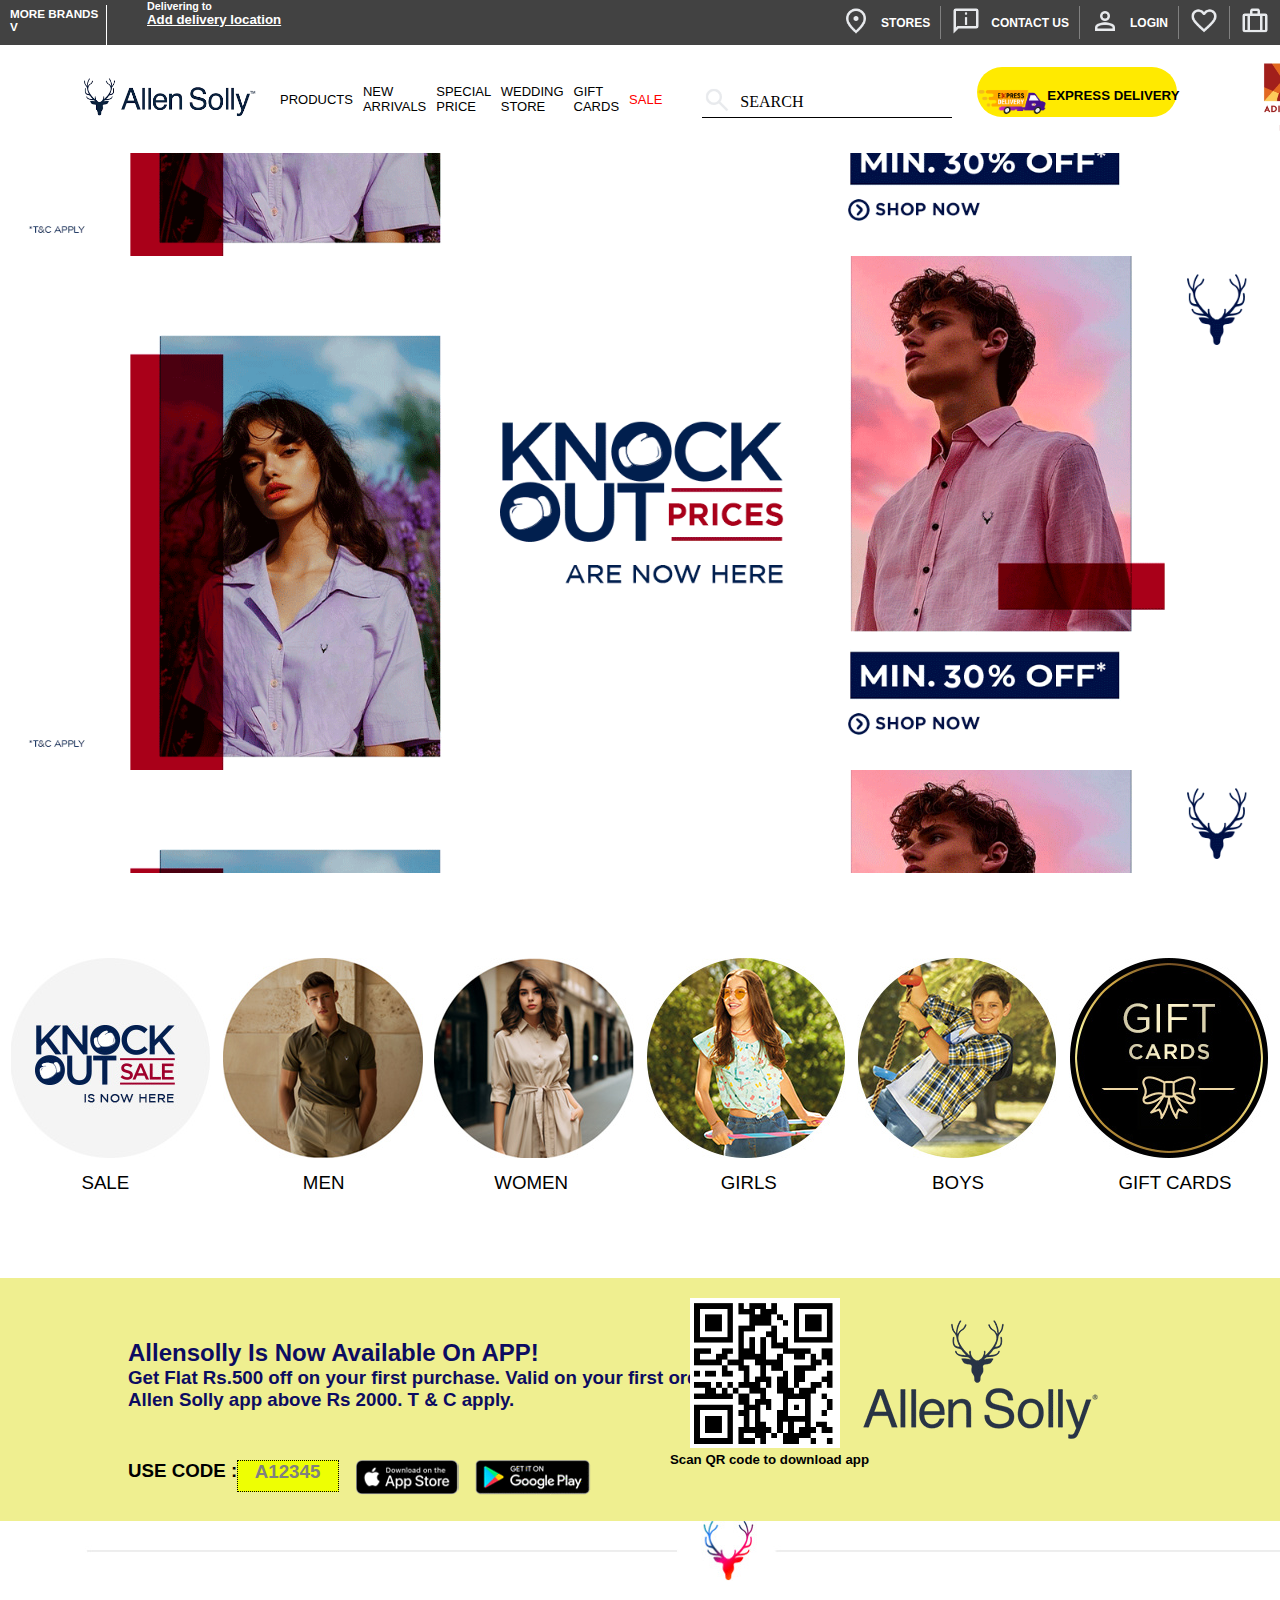
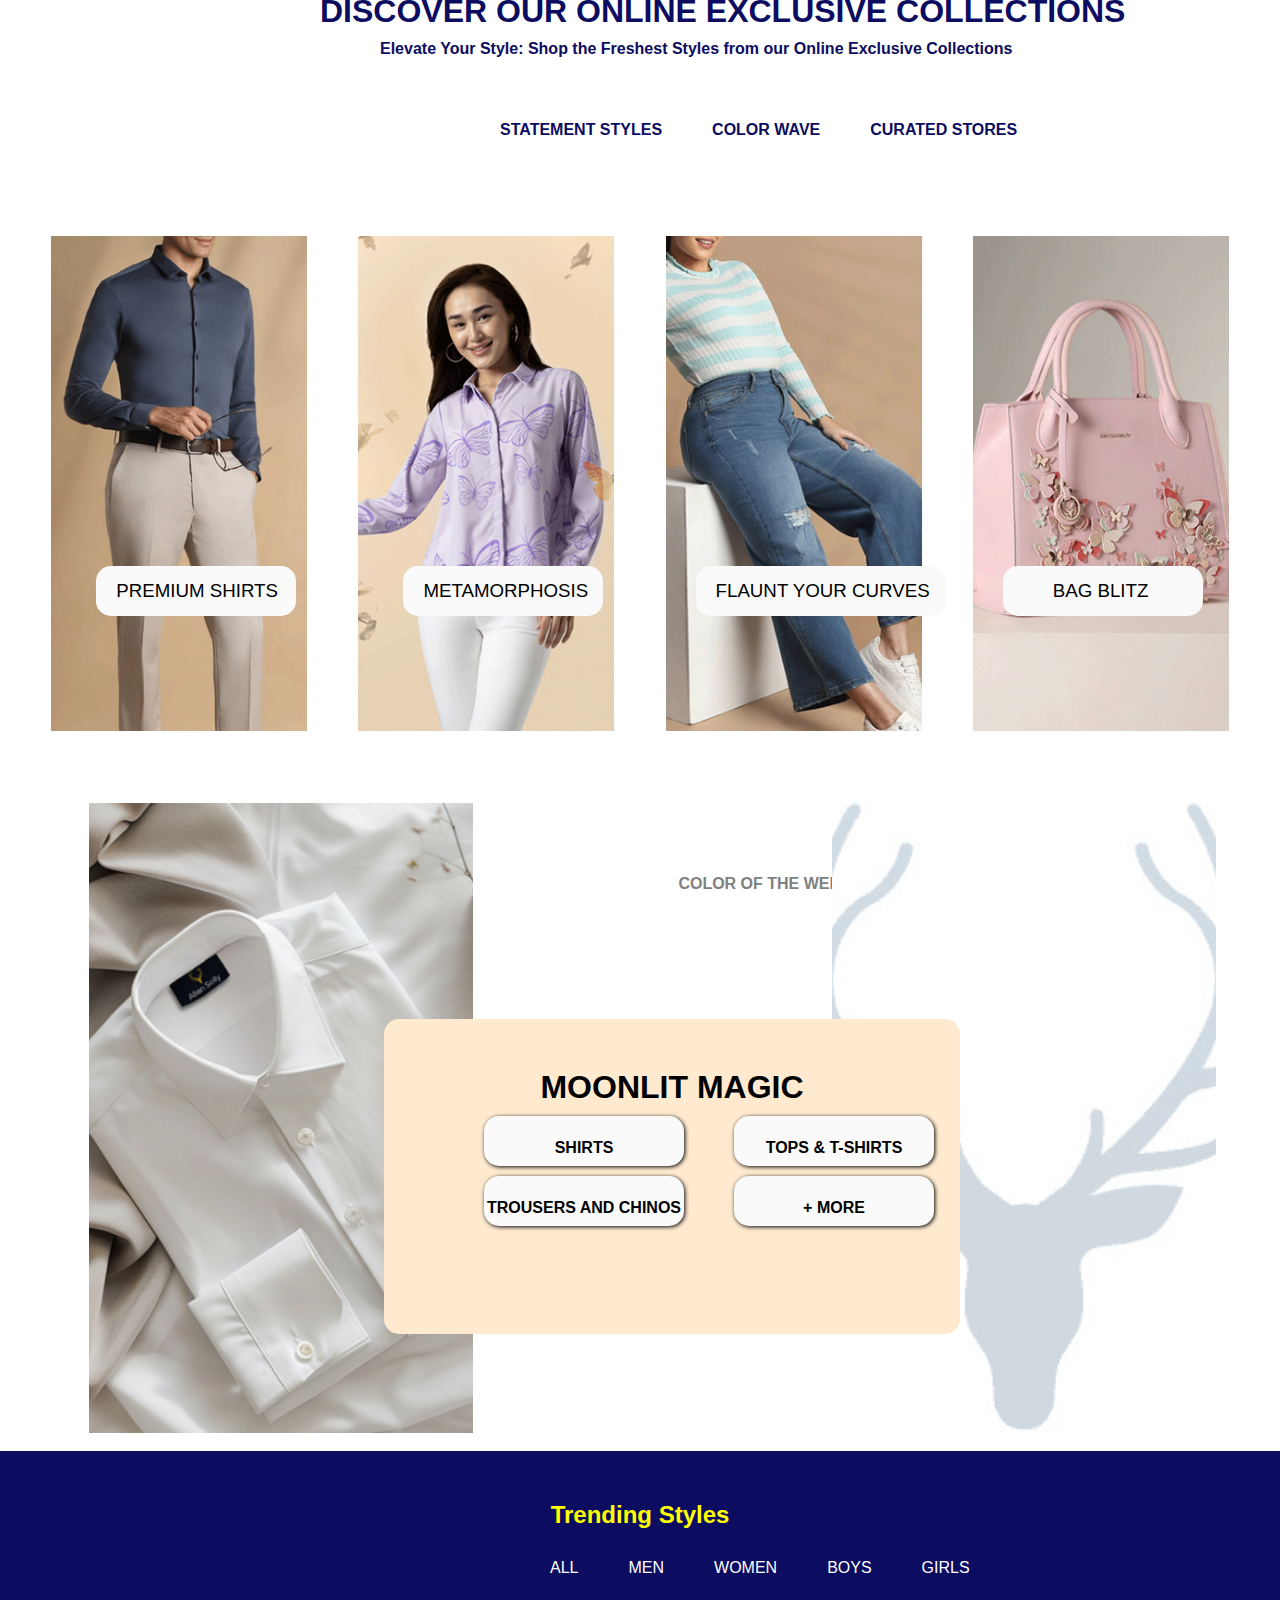
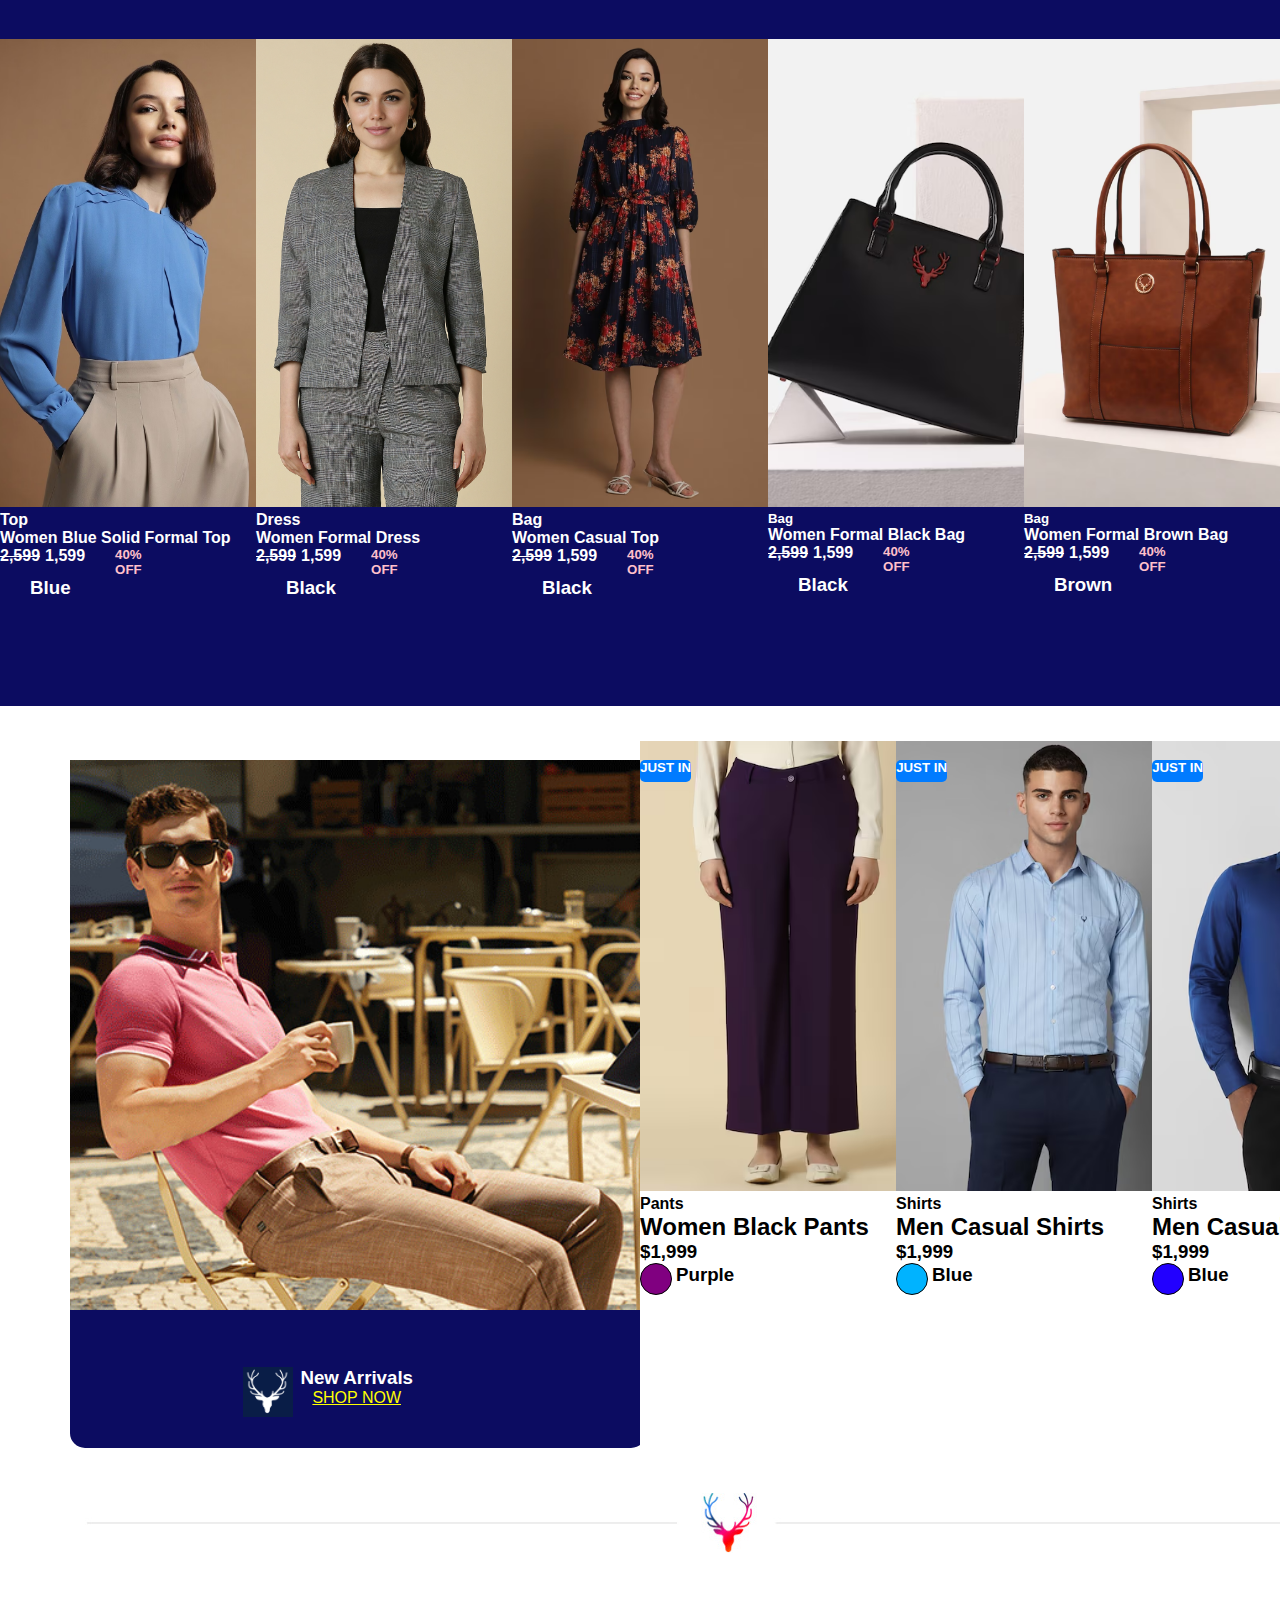
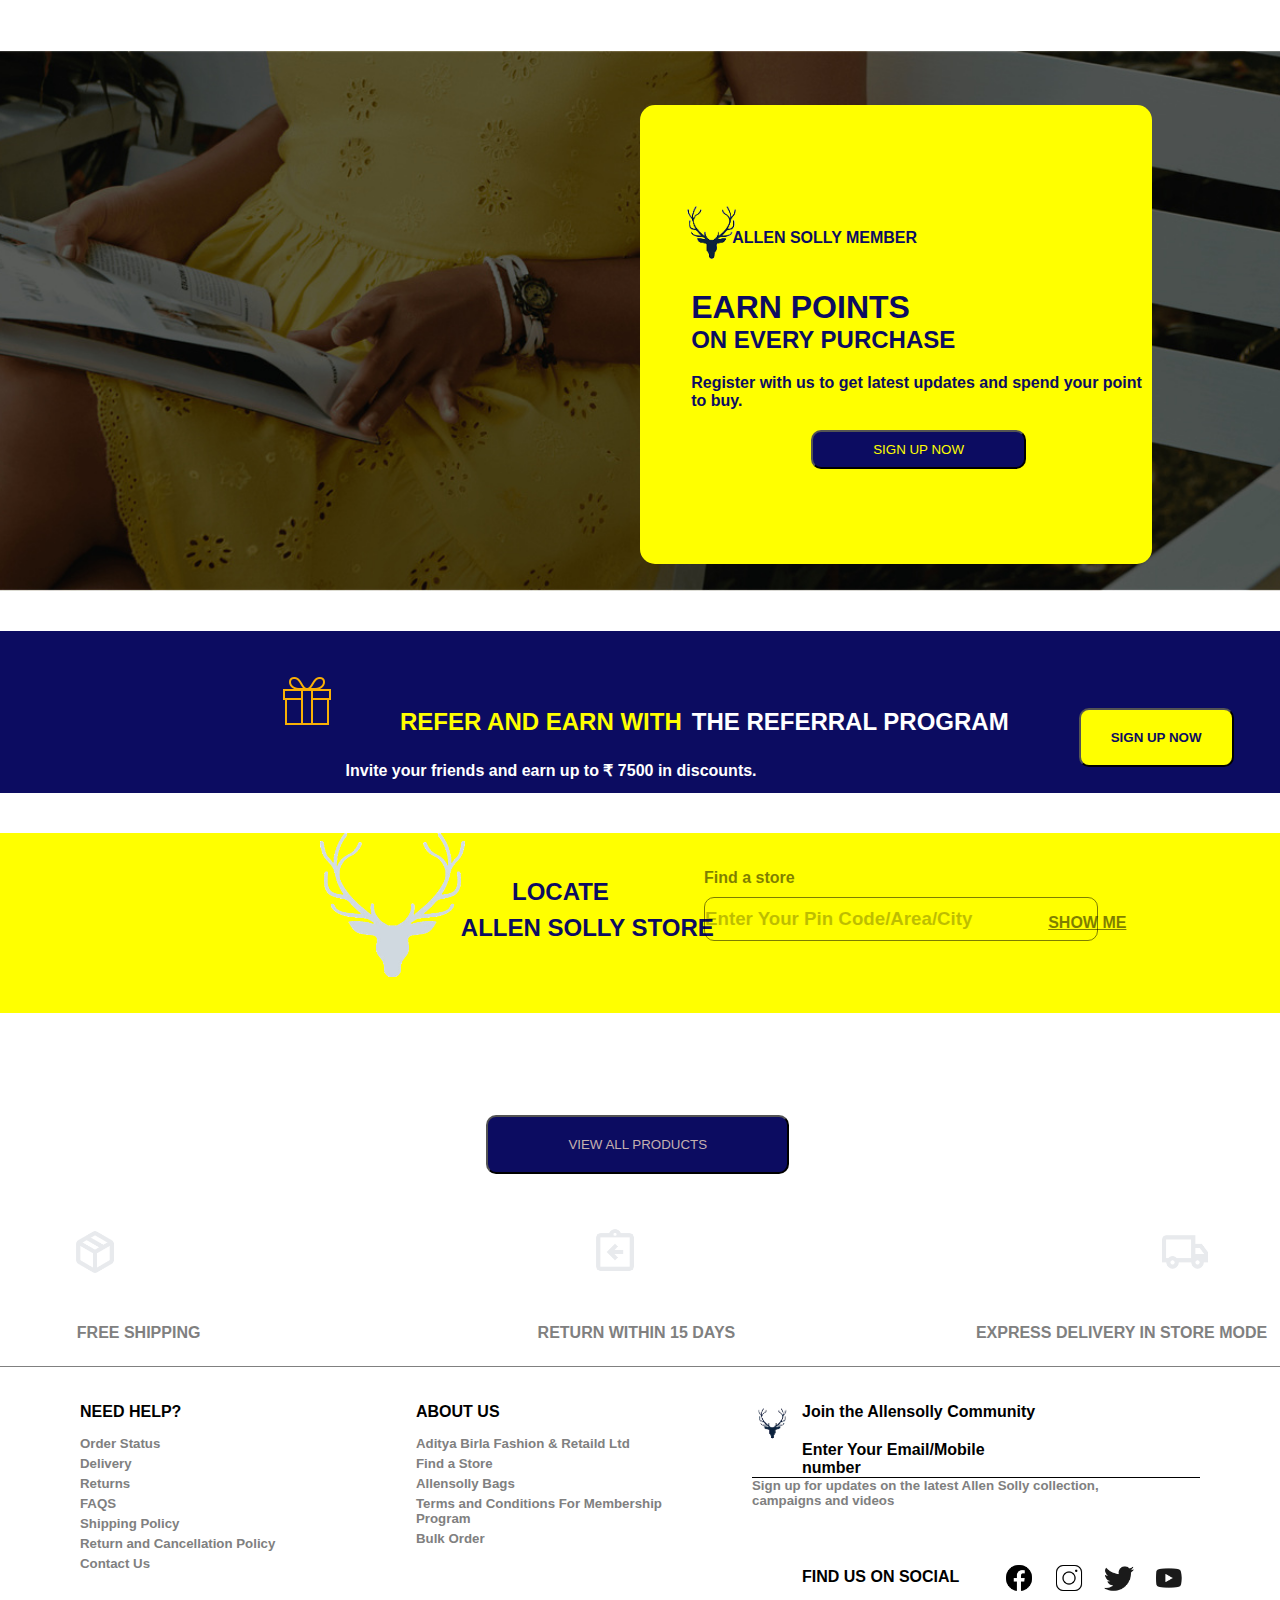
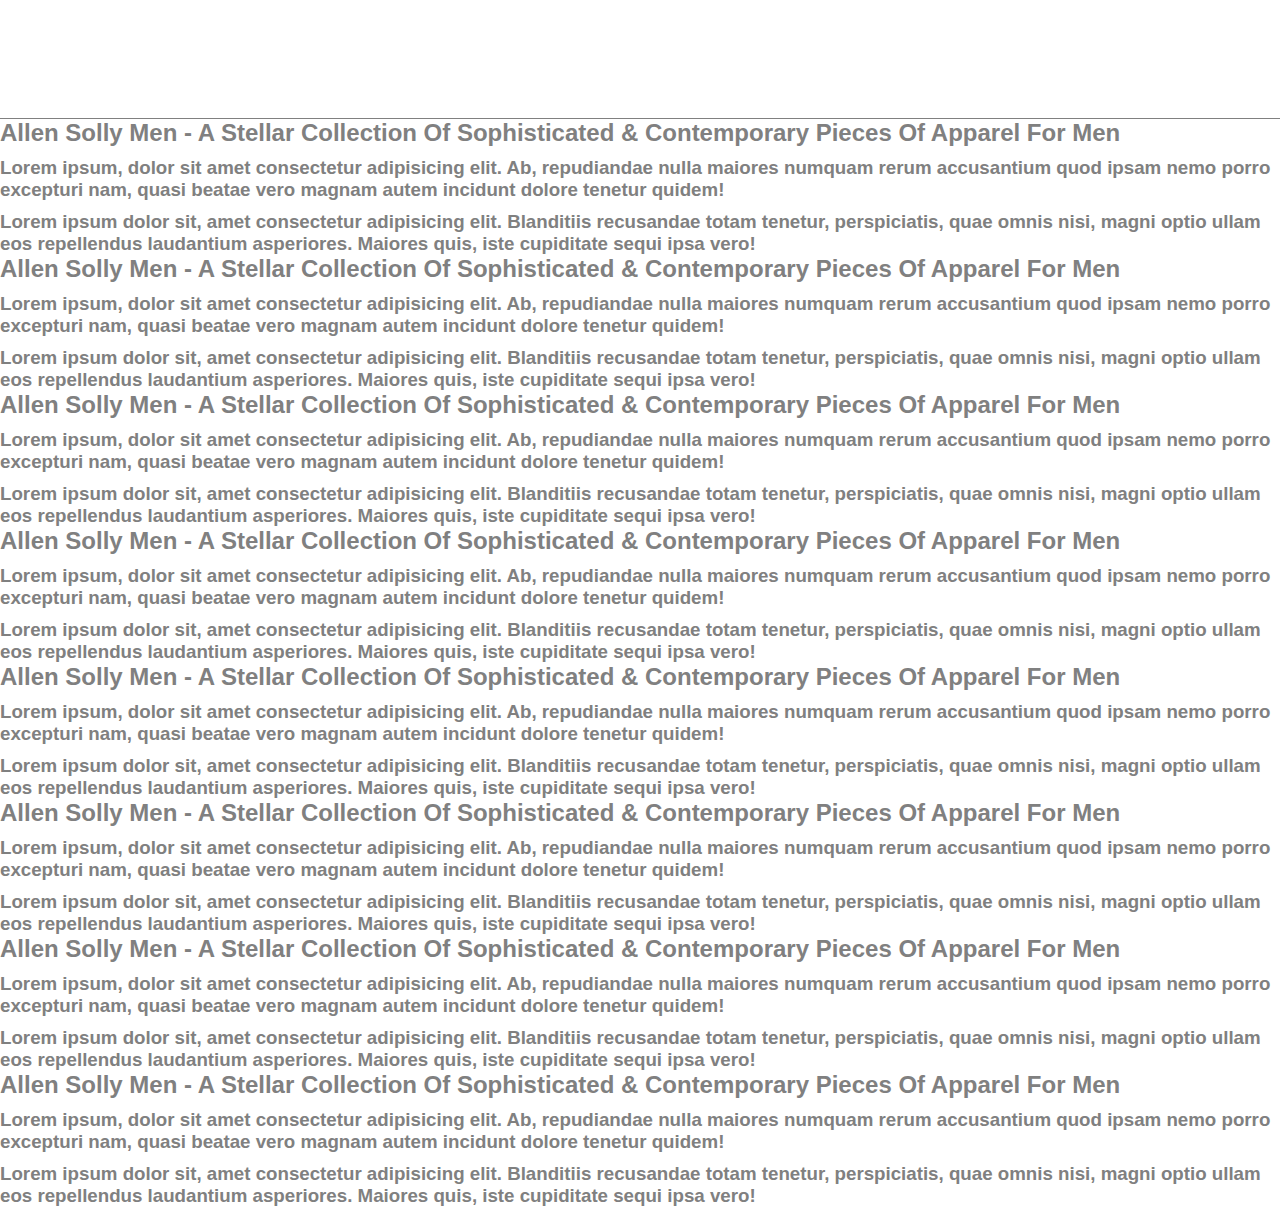
<file: Allen.html>
<!DOCTYPE html>
<html lang="en">
<head>
    <meta charset="UTF-8">
    <meta name="viewport" content="width=device-width, initial-scale=1.0">
    <title>Men,Women & Kids Online Shop</title>
    <link rel="stylesheet" href="./css/Allen.css">
    <!-- <link rel="stylesheet" href="./css/bootstrap.min.css"> -->

</head>
<body>
    <div class="container1">
        <div class="leftr">
            <div class="headr">
                <h3>MORE BRANDS V</h3>
            </div>
            <div class="nextr">
                <h6>Delivering to</h6>
                <h5><u>Add delivery location</u></h5>
            </div>
        </div>
        <div class="rightr">
            <ul>
                <div class="a">
                    <li><img src="./images/lo.png" alt=""></li>
                    <li>STORES</li>
                </div>
                <div class="a">
                <li><img src="./images/inf.png" alt=""></li>
                <li>CONTACT US</li>
                </div>
                <div class="a">
                <li><img src="./images/per.png" alt=""></li>
                <li>LOGIN</li>
                </div>
                <div class="a">
                <li><img src="./images/love.png" alt=""></li>
                </div>
                <li><img src="./images/bried.png" alt=""></li>
            </ul>
        </div>
    </div>
    <div class="container2">
        <div class="left2">
            <ul>
                <li><img src="./images/download.png" alt=""></li>
                <li>PRODUCTS</li>
                <li>NEW ARRIVALS</li>
                <li>SPECIAL PRICE</li>
                <li>WEDDING STORE</li>
                <li>GIFT CARDS</li>
                <li style="color: red;">SALE</li>
            </ul>
        </div>
        <div class="right2">
            <ul>
                <div class="b">
                    <li><img src="./images/s.png" alt=""></li>
                    <li>SEARCH</li>
                </div>
                <div class="c">
                    <li><img src="./images/dax.png" alt=""></li>
                    <div class="m">
                        <li><h5>EXPRESS DELIVERY</h5></li>
                    </div>   
                </div>
                <div class="d">
                    <li><img src="./images/adbir.webp" alt=""></li>
                </div>
            </ul>
        </div>
    </div>
    <div class="container3">

    </div>
    <div class="container4">
        <div class="one">
            <img src="./images/1.jpeg" alt="">
            <h3>SALE</h3>
        </div>
        <div class="two">
            <img src="./images/6.jpeg" alt="">
            <h3>MEN</h3>
        </div>
        <div class="three">
            <img src="./images/4.jpeg" alt="">
            <h3>WOMEN</h3>
        </div>
        <div class="four">
            <img src="./images/2.jpeg" alt="">
            <h3>GIRLS</h3>
        </div>
        <div class="five">
            <img src="./images/3.jpeg" alt="">
            <h3>BOYS</h3>
        </div>
        <div class="six">
            <img src="./images/5.jpeg" alt="">
            <h3>GIFT CARDS</h3>
        </div>
    </div>
    <div class="container5">
        <div class="hx1">
            <h2>Allensolly Is Now Available On APP!</h2>
            <h3>Get Flat Rs.500 off on your first purchase. Valid on your first order on <br> Allen Solly app above Rs 2000. T & C apply.</h3>
        </div>
        <div class="hx2">
            <h3>USE CODE :</h3> 
            <div class="cos">
                <h3 style="text-align: center; color:gray">A12345</h3>
            </div>
            <div class="max">
                <img src="./images/google-play_2x.png" alt="">
            </div>
            <div class="min">
                <img src="./images/app-store_2x.png" alt="">
            </div>
        </div>
        <div class="hx3">
            <div class="qr">
                <img src="./images/qr.png" alt="">
                <div class="text">
                    <h5>Scan QR code to download app</h5>
                </div>
            </div>
            <div class="aln">
                <img src="./images/lln.png" alt="">
            </div>
        </div>
    </div>
    <div class="container6">
        <div class="heady">
            <img src="./images/headr.jpeg" alt="">
        </div>
        <div class="con1">
            <h1>DISCOVER OUR ONLINE EXCLUSIVE COLLECTIONS</h1>
            <h4>Elevate Your Style: Shop the Freshest Styles from our Online Exclusive Collections</h4>
        </div>
        <div class="con2">
           <ul>
            <li>STATEMENT STYLES</li>
            <li>COLOR WAVE</li>
            <li>CURATED STORES</li>
           </ul>
        </div>
    </div>
    <div class="container7">
        <div class="cosax">
            <div class="coma">
                <h3 style="text-align: center;">PREMIUM SHIRTS</h3>
            </div>
        </div>
        <div class="cosak">
            <div class="coma">
                <h3 style="text-align: center;">METAMORPHOSIS</h3>
            </div>
        </div>  
        <div class="cosal">
            <div class="comal">
                <h3 style="text-align: center;">FLAUNT YOUR CURVES</h3>
            </div>
        </div>  
        <div class="cosas">
            <div class="comam">
                <h3 style="text-align: center;">BAG BLITZ</h3>
            </div>
        </div>  
    </div>
    <div class="container8">
        <div class="sm">

        </div>
        <div class="ss">
            <h4>COLOR OF THE WEEK</h4>
        </div>
        <div class="fu">
            <div class="tst">
                <h1 style="text-align: center;">MOONLIT MAGIC</h1>
            </div>
            <div class="mom">
                <h4>SHIRTS</h4>
            </div>
            <div class="mom1">
                <h4>TOPS & T-SHIRTS</h4>
            </div>
            <div class="mom2">
                <h4>+ MORE</h4>
            </div>
            <div class="mom3">
                <h4>TROUSERS AND CHINOS</h4>
            </div>
        </div>
        <div class="rm">

        </div>
    </div>
    <div class="container9">
        <div class="tmt">
            <h2>Trending Styles</h2>
        </div>
        <div class="lis">
            <ul>
                <li>ALL</li>
                <li>MEN</li>
                <li>WOMEN</li>
                <li>BOYS</li>
                <li>GIRLS</li>
            </ul>
        </div>
        <div class="cards">
            <div class="card1">
                <img src="./images/chechi1.avif" alt="">
                <div class="content">
                    <h4>Top</h4>
                    <h4>Women Blue Solid Formal Top</h4>
                    <div class="content1">
                        <h4><strike>2,599</strike></h4>
                        <div class="c1">
                            <h4>1,599</h4>
                        </div>
                        <div class="c2">
                            <h5>40% OFF</h5>
                        </div>
                    </div>
                    <div class="c3">
                        <h3>Blue</h3>
                    </div>
                </div>
            </div>
            
            <div class="card1">
                <img src="./images/chechi2.avif" alt="">
                <div class="content">
                    <h4>Dress</h4>
                    <h4>Women Formal Dress</h4>
                    <div class="content1">
                        <h4><strike>2,599</strike></h4>
                        <div class="c1">
                            <h4>1,599</h4>
                        </div>
                        <div class="c2">
                            <h5>40% OFF</h5>
                        </div>
                    </div>
                    <div class="c3">
                        <h3>Black</h3>
                    </div>
                </div>
            </div>
            <div class="card1">
                <img src="./images/chechi3.avif" alt="">
                <div class="content">
                    <h4>Bag</h4>
                    <h4>Women Casual Top</h4>
                    <div class="content1">
                        <h4><strike>2,599</strike></h4>
                        <div class="c1">
                            <h4>1,599</h4>
                        </div>
                        <div class="c2">
                            <h5>40% OFF</h5>
                        </div>
                    </div>
                    <div class="c3">
                        <h3>Black</h3>
                    </div>
                </div>
            </div>
            <div class="card1">
                <img src="./images/bag4.avif" alt="">
                <div class="content">
                    <h5>Bag</h5>
                    <h4>Women Formal Black Bag</h4>
                    <div class="content1">
                        <h4><strike>2,599</strike></h4>
                        <div class="c1">
                            <h4>1,599</h4>
                        </div>
                        <div class="c2">
                            <h5>40% OFF</h5>
                        </div>
                    </div>
                    <div class="c3">
                        <h3>Black</h3>
                    </div>
                </div>
            </div>
            <div class="card1">
                <img src="./images/bag3.avif" alt="">
                <div class="content">
                    <h5>Bag</h5>
                    <h4>Women Formal Brown Bag</h4>
                    <div class="content1">
                        <h4><strike>2,599</strike></h4>
                        <div class="c1">
                            <h4>1,599</h4>
                        </div>
                        <div class="c2">
                            <h5>40% OFF</h5>
                        </div>
                    </div>
                    <div class="c3">
                        <h3>Brown</h3>
                    </div>
                </div>
            </div>
            <div class="card1">
                <img src="./images/nigga.avif" alt="">
                <div class="content">
                    <h4>Shirt</h4>
                    <h4>Men Formal Shirt</h4>
                    <div class="content1">
                        <h4><strike>2,599</strike></h4>
                        <div class="c1">
                            <h4>1,599</h4>
                        </div>
                        <div class="c2">
                            <h5>40% OFF</h5>
                        </div>
                    </div>
                    <div class="c3">
                        <h3>Grey</h3>
                    </div>
                </div>
            </div>
        </div>
    </div>
    <div class="container10">
        <div class="contan1">
            <div class="imgg">

            </div>
            <div class="coc">
                <div class="ims">
                    <img src="./images/logox.png" alt="">
                </div>
                <div class="iks">
                    <h3>New Arrivals</h3>
                    <h4><u>SHOP NOW</u></h4>
                </div>
            </div>
        </div>
        <div class="contan2">
            <div class="mcards">
                <div class="os">
                    <div class="just">
                        <h5>JUST IN</h5>
                    </div>
                    <img src="./images/pants.avif" alt="">
                </div>
                <div class="comi">
                    <h4>Pants</h4>
                    <h2>Women Black Pants</h2>
                    <h3>$1,999</h3>
                    <div class="circ">
                        <h3>Purple</h3>
                    </div>
                </div>
            </div>
            <div class="mcards">
                <div class="os">
                    <div class="just">
                        <h5>JUST IN</h5>
                    </div>
                    <img src="./images/bro1.avif" alt="">
                </div>
                <div class="comi">
                    <h4>Shirts</h4>
                    <h2>Men Casual Shirts</h2>
                    <h3>$1,999</h3>
                    <div class="circ1">
                        <h3>Blue</h3>
                    </div>
                </div>
            </div>
            <div class="mcards">
                <div class="os">
                    <div class="just">
                        <h5>JUST IN</h5>
                    </div>
                    <img src="./images/bro2.avif" alt="">
                </div>
                <div class="comi">
                    <h4>Shirts</h4>
                    <h2>Men Casual Shirts</h2>
                    <h3>$1,999</h3>
                    <div class="circ2">
                        <h3> Blue</h3>
                    </div>
                </div>
            </div>
            <div class="mcards">
                <div class="os">
                    <div class="just">
                        <h5>JUST IN</h5>
                    </div>
                    <img src="./images/bro3.avif" alt="">
                </div>
                <div class="comi">
                    <h4>T-Shirts</h4>
                    <h2>Men Casual T-Shirts</h2>
                    <h3>$1,998</h3>
                    <div class="circ3">
                        <h3>Black</h3>
                    </div>
                </div>
            </div>
        </div>
    </div>
    <div class="container11">
        <div class="headmm">
            <img src="./images/headr.jpeg" alt="">
        </div>
    </div>
    <div class="container12">
        <div class="member">
            <div class="al">
                <img src="./images/xg.png" alt="">
            </div>
            <div class="cosmos">
                <h4>ALLEN SOLLY MEMBER</h4>
            </div>
            <div class="mos">
                <div class="osmos">
                    <h1>EARN POINTS</h1>
                </div>
                <div class="josmos">
                    <h2>ON EVERY PURCHASE</h2>
                </div>
                <div class="mosmos">
                    <h4>Register with us to get latest updates and spend your point to buy.</h4>
                </div>
                <div class="bt1">
                    <button class="btr">SIGN UP NOW</button>
                </div>
            </div>
        </div>
    </div>
    <div class="container13">
        <div class="gif">
            <img src="./images/gif.png" alt="">
        </div>
        <div class="sfi">
            <div class="bfi">
                <h2>REFER AND EARN WITH</h2>
            </div>
            <div class="afi">
                <h2>THE REFERRAL PROGRAM</h2>
            </div>
        </div>
        <div class="mbfi">
            <h4>Invite your friends and earn up to ₹ 7500 in discounts.</h4>
        </div>
        <div class="bsp">
            <button class="dsp">SIGN UP NOW</button>
        </div>
    </div>
    <div class="container14">
        <div class="isr">
            <img src="./images/fx.png" alt="">
        </div>
        <div class="tsr">
            <h2>LOCATE </h2>
        </div>
        <div class="msr">
            <h2>ALLEN SOLLY STORE </h2>
        </div>
        <div class="find">
            <h4>Find a store</h4>
            <div class="boxie">
                <h3>Enter Your Pin Code/Area/City</h3>
            </div>
        </div>
        <div class="rookie">
            <h4><u>SHOW ME</u></h4>
        </div>
    </div>
    <div class="container15">
        <div class="bt2">
            <button class="bt3">VIEW ALL PRODUCTS</button>
        </div>
        <div class="logoss">
            <div class="ek">
                <img src="./images/ek.png" alt="">
            </div>
            <div class="do">
                <img src="./images/do.png" alt="">
            </div>
            <div class="theen">
                
                <img src="./images/theen.png" alt="">
            </div>
        </div>
        <div class="bore">
            <div class="textsss">
                <h4>FREE SHIPPING</h4>
            </div>
            <div class="testsss">
                <h4>RETURN WITHIN 15 DAYS</h4>
            </div>
            <div class="dtest">
                <h4>EXPRESS DELIVERY IN STORE MODE</h4>
            </div>
        </div>
    </div>
    <div class="container16">
        <div class="help">
            <h4>NEED HELP?</h4>
            <div class="me">
                <h5>Order Status</h5>
                <h5>Delivery</h5>
                <h5>Returns</h5>
                <h5>FAQS</h5>
                <h5>Shipping Policy</h5>
                <h5>Return and Cancellation Policy</h5>
                <h5>Contact Us</h5>
            </div>
        </div>
        <div class="help">
            <h4>ABOUT US</h4>
            <div class="me">
                <h5>Aditya Birla Fashion & Retaild Ltd</h5>
                <h5>Find a Store</h5>
                <h5>Allensolly Bags</h5>
                <h5>Terms and Conditions For Membership Program</h5>
                <h5>Bulk Order</h5>
            </div>
        </div>
        <div class="helpi">
            <div class="ikk">
                <img src="./images/xg.png" alt="">
            </div>
            <h4>Join the Allensolly Community</h4>
            <div class="errrr">
                <h4>Enter Your Email/Mobile number</h4>
            </div>
            <h5> Sign up for updates on the latest Allen Solly collection,<br> campaigns and videos</h5>
            <div class="social">
                <div class="sr">
                    <h4>FIND US ON SOCIAL</h4>
                </div>
               <div class="srp">
                    <ul>
                        <li><img src="./images/fb.png" alt=""></li>
                        <li><img src="./images/if.png" alt=""></li>
                        <li><img src="./images/twt.png" alt=""></li>
                        <li><img src="./images/yt.png" alt=""></li>
                    </ul>
               </div>
            </div>
        </div>
    </div>
    <div class="container17">
        <div class="mas">
            <h2>Allen Solly Men - A Stellar Collection Of Sophisticated & Contemporary Pieces Of Apparel For Men</h2>
            <h3>Lorem ipsum, dolor sit amet consectetur adipisicing elit. Ab, repudiandae nulla maiores numquam rerum accusantium quod ipsam nemo porro excepturi nam, quasi beatae vero magnam autem incidunt dolore tenetur quidem!</h3>
            <h3>Lorem ipsum dolor sit, amet consectetur adipisicing elit. Blanditiis recusandae totam tenetur, perspiciatis, quae omnis nisi, magni optio ullam eos repellendus laudantium asperiores. Maiores quis, iste cupiditate sequi ipsa vero!
            </h3>
        </div>
        <div class="mas">
            <h2>Allen Solly Men - A Stellar Collection Of Sophisticated & Contemporary Pieces Of Apparel For Men</h2>
            <h3>Lorem ipsum, dolor sit amet consectetur adipisicing elit. Ab, repudiandae nulla maiores numquam rerum accusantium quod ipsam nemo porro excepturi nam, quasi beatae vero magnam autem incidunt dolore tenetur quidem!</h3>
            <h3>Lorem ipsum dolor sit, amet consectetur adipisicing elit. Blanditiis recusandae totam tenetur, perspiciatis, quae omnis nisi, magni optio ullam eos repellendus laudantium asperiores. Maiores quis, iste cupiditate sequi ipsa vero!
            </h3>
        </div>
        <div class="mas">
            <h2>Allen Solly Men - A Stellar Collection Of Sophisticated & Contemporary Pieces Of Apparel For Men</h2>
            <h3>Lorem ipsum, dolor sit amet consectetur adipisicing elit. Ab, repudiandae nulla maiores numquam rerum accusantium quod ipsam nemo porro excepturi nam, quasi beatae vero magnam autem incidunt dolore tenetur quidem!</h3>
            <h3>Lorem ipsum dolor sit, amet consectetur adipisicing elit. Blanditiis recusandae totam tenetur, perspiciatis, quae omnis nisi, magni optio ullam eos repellendus laudantium asperiores. Maiores quis, iste cupiditate sequi ipsa vero!
            </h3>
        </div>
        <div class="mas">
            <h2>Allen Solly Men - A Stellar Collection Of Sophisticated & Contemporary Pieces Of Apparel For Men</h2>
            <h3>Lorem ipsum, dolor sit amet consectetur adipisicing elit. Ab, repudiandae nulla maiores numquam rerum accusantium quod ipsam nemo porro excepturi nam, quasi beatae vero magnam autem incidunt dolore tenetur quidem!</h3>
            <h3>Lorem ipsum dolor sit, amet consectetur adipisicing elit. Blanditiis recusandae totam tenetur, perspiciatis, quae omnis nisi, magni optio ullam eos repellendus laudantium asperiores. Maiores quis, iste cupiditate sequi ipsa vero!
            </h3>
        </div>
        <div class="mas">
            <h2>Allen Solly Men - A Stellar Collection Of Sophisticated & Contemporary Pieces Of Apparel For Men</h2>
            <h3>Lorem ipsum, dolor sit amet consectetur adipisicing elit. Ab, repudiandae nulla maiores numquam rerum accusantium quod ipsam nemo porro excepturi nam, quasi beatae vero magnam autem incidunt dolore tenetur quidem!</h3>
            <h3>Lorem ipsum dolor sit, amet consectetur adipisicing elit. Blanditiis recusandae totam tenetur, perspiciatis, quae omnis nisi, magni optio ullam eos repellendus laudantium asperiores. Maiores quis, iste cupiditate sequi ipsa vero!
            </h3>
        </div>
        <div class="mas">
            <h2>Allen Solly Men - A Stellar Collection Of Sophisticated & Contemporary Pieces Of Apparel For Men</h2>
            <h3>Lorem ipsum, dolor sit amet consectetur adipisicing elit. Ab, repudiandae nulla maiores numquam rerum accusantium quod ipsam nemo porro excepturi nam, quasi beatae vero magnam autem incidunt dolore tenetur quidem!</h3>
            <h3>Lorem ipsum dolor sit, amet consectetur adipisicing elit. Blanditiis recusandae totam tenetur, perspiciatis, quae omnis nisi, magni optio ullam eos repellendus laudantium asperiores. Maiores quis, iste cupiditate sequi ipsa vero!
            </h3>
        </div>
        <div class="mas">
            <h2>Allen Solly Men - A Stellar Collection Of Sophisticated & Contemporary Pieces Of Apparel For Men</h2>
            <h3>Lorem ipsum, dolor sit amet consectetur adipisicing elit. Ab, repudiandae nulla maiores numquam rerum accusantium quod ipsam nemo porro excepturi nam, quasi beatae vero magnam autem incidunt dolore tenetur quidem!</h3>
            <h3>Lorem ipsum dolor sit, amet consectetur adipisicing elit. Blanditiis recusandae totam tenetur, perspiciatis, quae omnis nisi, magni optio ullam eos repellendus laudantium asperiores. Maiores quis, iste cupiditate sequi ipsa vero!
            </h3>
        </div>
        <div class="mas">
            <h2>Allen Solly Men - A Stellar Collection Of Sophisticated & Contemporary Pieces Of Apparel For Men</h2>
            <h3>Lorem ipsum, dolor sit amet consectetur adipisicing elit. Ab, repudiandae nulla maiores numquam rerum accusantium quod ipsam nemo porro excepturi nam, quasi beatae vero magnam autem incidunt dolore tenetur quidem!</h3>
            <h3>Lorem ipsum dolor sit, amet consectetur adipisicing elit. Blanditiis recusandae totam tenetur, perspiciatis, quae omnis nisi, magni optio ullam eos repellendus laudantium asperiores. Maiores quis, iste cupiditate sequi ipsa vero!
            </h3>
        </div>
    </div>
<script src="./js/bootstrap.bundle.min.js"></script>
</body>
</html>
</file>
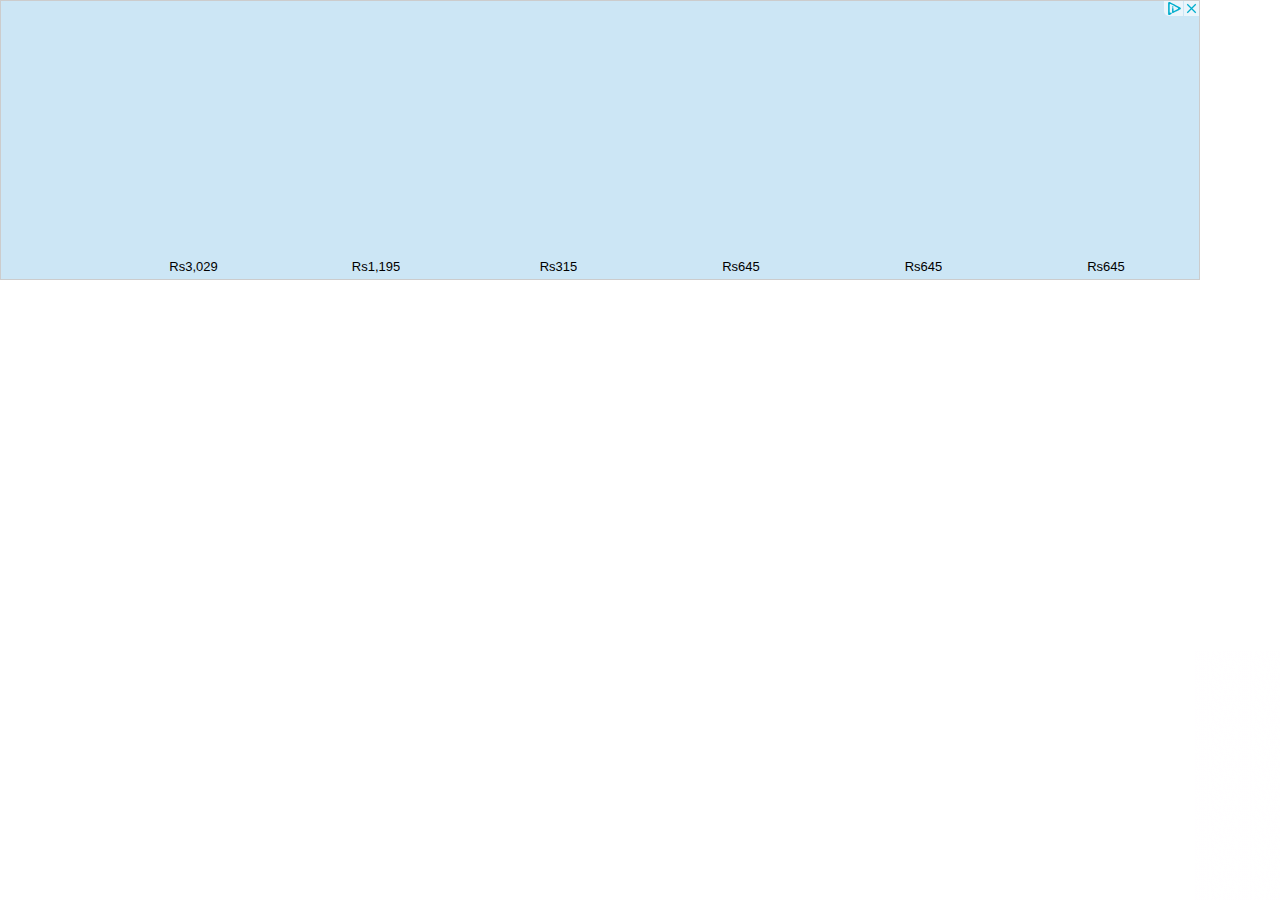
<file: images/icone_files/ads.html>
<!DOCTYPE html>
<!-- saved from url=(1782)https://googleads.g.doubleclick.net/pagead/ads?gdpr=0&us_privacy=1-%2D-&gpp_sid=-1&client=ca-pub-9215090689604809&output=html&h=280&slotname=8623243556&adk=693345475&adf=3637670991&pi=t.ma~as.8623243556&w=1200&abgtt=6&fwrn=4&fwrnh=100&lmt=1720852629&rafmt=1&format=1200x280&url=https%3A%2F%2Fextract.pics%2F&adtest=off&fwr=0&fwrattr=true&rpe=1&resp_fmts=3&wgl=1&uach=[base64].&dt=1720852629323&bpp=6&bdt=181828&idt=6&shv=r20240709&mjsv=m202407090101&ptt=9&saldr=aa&abxe=1&cookie=ID%3Da7ca58f666a32c04%3AT%3D1720719945%3ART%3D1720799558%3AS%3DALNI_MYNSIxVX4ibkwzl8oC3FxJwQ3ixKA&gpic=UID%3D00000e8da14cb562%3AT%3D1720719945%3ART%3D1720799558%3AS%3DALNI_MZOJgZUbVuMLKaZrX2dqH72krwtNw&eo_id_str=ID%3Da164e032257fd558%3AT%3D1720719945%3ART%3D1720799558%3AS%3DAA-AfjYNylpsyqw6s2aH6fstl2B3&prev_fmts=0x0&nras=1&correlator=455937438446&rume=1&frm=20&pv=1&ga_vid=529101627.1720852449&ga_sid=1720852449&ga_hid=1078577327&ga_fc=0&u_tz=330&u_his=2&u_h=864&u_w=1536&u_ah=816&u_aw=1536&u_cd=24&u_sd=1.25&dmc=8&adx=160&ady=684&biw=1519&bih=730&scr_x=0&scr_y=0&eid=44759876%2C44759927%2C44759837%2C31085139%2C44795922%2C95332928%2C95331687%2C95332589%2C95332917%2C95334511%2C95334524%2C95334579%2C95334830%2C95337026%2C31085181%2C31084187%2C95336522%2C95337367%2C21065724%2C31061691%2C31061692%2C31078663%2C31078665%2C31078668%2C31078670&oid=2&pvsid=444409117200240&tmod=1855047473&uas=3&nvt=1&fc=1920&brdim=0%2C0%2C0%2C0%2C1536%2C0%2C1536%2C816%2C1536%2C730&vis=1&rsz=%7C%7CEe%7C&abl=CS&pfx=0&fu=128&bc=31&bz=1&td=1&tdf=0&psd=W251bGwsbnVsbCwiY29udHJvbF8yIiwxXQ..&nt=1&ifi=2&uci=a!2&fsb=1&dtd=24 -->
<html><head><meta http-equiv="Content-Type" content="text/html; charset=UTF-8"><script src="./f.txt"></script><script>var jscVersion = 'r20240709';</script><script data-jc="67" data-jc-version="r20240709">(function(){'use strict';/*  Copyright The Closure Library Authors. SPDX-License-Identifier: Apache-2.0 */ var c=this||self;var d,e;a:{for(var f=["CLOSURE_FLAGS"],g=c,h=0;h<f.length;h++)if(g=g[f[h]],g==null){e=null;break a}e=g}var k=e&&e[610401301];d=k!=null?k:!1;var l;const m=c.navigator;l=m?m.userAgentData||null:null;function n(b){return d?l?l.brands.some(({brand:a})=>a&&a.indexOf(b)!=-1):!1:!1}function p(b){var a;a:{if(a=c.navigator)if(a=a.userAgent)break a;a=""}return a.indexOf(b)!=-1};function q(){return d?!!l&&l.brands.length>0:!1}function r(){return q()?n("Chromium"):(p("Chrome")||p("CriOS"))&&!(q()?0:p("Edge"))||p("Silk")};!p("Android")||r();r();!p("Safari")||r()||(q()?0:p("Coast"))||(q()?0:p("Opera"))||(q()?0:p("Edge"))||(q()?n("Microsoft Edge"):p("Edg/"))||q()&&n("Opera");function u(b=c){return(b=b.performance)&&b.now?b.now():null};window.rumTick=b=>{var a=window;const t=u(a);t&&(b={label:b,type:4,value:t},a=a.google_js_reporting_queue=a.google_js_reporting_queue||[],a.length<2048&&a.push(b))};}).call(this);</script><script>window.rumTick&&rumTick('fb');</script><script>var google_casm=[];</script><meta http-equiv="origin-trial" content="AxjhRadLCARYRJawRjMjq4U8V8okQvSnrBIJWdMajuEkN3/DfVAcLcFhMVrUWnOXagwlI8dQD84FwJDGj9ohqAYAAABveyJvcmlnaW4iOiJodHRwczovL2dvb2dsZWFkc2VydmljZXMuY29tOjQ0MyIsImZlYXR1cmUiOiJGZXRjaExhdGVyQVBJIiwiZXhwaXJ5IjoxNzI1NDA3OTk5LCJpc1RoaXJkUGFydHkiOnRydWV9"><meta http-equiv="origin-trial" content="AxjhRadLCARYRJawRjMjq4U8V8okQvSnrBIJWdMajuEkN3/DfVAcLcFhMVrUWnOXagwlI8dQD84FwJDGj9ohqAYAAABveyJvcmlnaW4iOiJodHRwczovL2dvb2dsZWFkc2VydmljZXMuY29tOjQ0MyIsImZlYXR1cmUiOiJGZXRjaExhdGVyQVBJIiwiZXhwaXJ5IjoxNzI1NDA3OTk5LCJpc1RoaXJkUGFydHkiOnRydWV9"></head><body leftmargin="0" topmargin="0" marginwidth="0" marginheight="0"><script>window.dicnf = {};</script><script data-jc="42" data-jc-version="r20240709" data-jc-flags="[&quot;x%278446&#39;9efotm(&amp;20067;&gt;8&amp;&gt;`dopb/%&lt;1732261!=|vqc)!7201061?&#39;9efotm(&amp;20723;&gt;:&amp;&gt;`dopb/%&lt;1245;05!=nehu`/!361:&lt;320!9sqrmy&quot;]">(function(){'use strict';/*  Copyright The Closure Library Authors. SPDX-License-Identifier: Apache-2.0 */ var u=this||self;function v(a,b){a:{var c=["CLOSURE_FLAGS"];for(var d=u,e=0;e<c.length;e++)if(d=d[c[e]],d==null){c=null;break a}c=d}a=c&&c[a];return a!=null?a:b};var aa=v(610401301,!1),ba=v(188588736,v(1,!0));var w;const ca=u.navigator;w=ca?ca.userAgentData||null:null;function x(a){return aa?w?w.brands.some(({brand:b})=>b&&b.indexOf(a)!=-1):!1:!1}function y(a){var b;a:{if(b=u.navigator)if(b=b.userAgent)break a;b=""}return b.indexOf(a)!=-1};function D(){return aa?!!w&&w.brands.length>0:!1}function E(){return D()?x("Chromium"):(y("Chrome")||y("CriOS"))&&!(D()?0:y("Edge"))||y("Silk")};function F(a){F[" "](a);return a}F[" "]=function(){};!y("Android")||E();E();y("Safari")&&(E()||(D()?0:y("Coast"))||(D()?0:y("Opera"))||(D()?0:y("Edge"))||(D()?x("Microsoft Edge"):y("Edg/"))||D()&&x("Opera"));var da={},G=null;var H=Symbol();var ea={},fa={};function ha(a){return!(!a||typeof a!=="object"||a.g!==fa)}function I(a){return a!==null&&typeof a==="object"&&!Array.isArray(a)&&a.constructor===Object}function J(a,b,c){if(!Array.isArray(a)||a.length)return!1;const d=a[H]|0;if(d&1)return!0;if(!(b&&(Array.isArray(b)?b.includes(c):b.has(c))))return!1;a[H]=d|1;return!0}Object.freeze({});var ia=Object.freeze({});function la(a){if(typeof a!=="boolean"){var b=typeof a;throw Error(`Expected boolean but got ${b!="object"?b:a?Array.isArray(a)?"array":b:"null"}: ${a}`);}return a};let ma;function na(a,b){return oa(b)}function oa(a){switch(typeof a){case "number":return isFinite(a)?a:String(a);case "boolean":return a?1:0;case "object":if(a)if(Array.isArray(a)){if(J(a,void 0,0))return}else if(a!=null&&a instanceof Uint8Array){let b="",c=0;const d=a.length-10240;for(;c<d;)b+=String.fromCharCode.apply(null,a.subarray(c,c+=10240));b+=String.fromCharCode.apply(null,c?a.subarray(c):a);return btoa(b)}}return a};function pa(a,b,c,d,e){if(a!=null){if(Array.isArray(a))a=J(a,void 0,0)?void 0:e&&(a[H]|0)&2?a:qa(a,b,c,d!==void 0,e);else if(I(a)){const f={};for(let g in a)f[g]=pa(a[g],b,c,d,e);a=f}else a=b(a,d);return a}}function qa(a,b,c,d,e){const f=d||c?a[H]|0:0;d=d?!!(f&32):void 0;a=Array.prototype.slice.call(a);for(let g=0;g<a.length;g++)a[g]=pa(a[g],b,c,d,e);c&&c(f,a);return a}function ra(a){return a.A===ea?a.toJSON():oa(a)};function K(a,b,c){const d=a.l;let e=d[H];if(e&2)throw Error();sa(d,e,b,c);return a}function sa(a,b,c,d){const e=b>>14&1023||536870912;if(c>=e){let f,g=b;if(b&256)f=a[a.length-1];else{if(d==null)return;f=a[e+(+!!(b&512)-1)]={};g|=256}f[c]=d;c<e&&(a[c+(+!!(b&512)-1)]=void 0);g!==b&&(a[H]=g)}else a[c+(+!!(b&512)-1)]=d,b&256&&(a=a[a.length-1],c in a&&delete a[c])}function M(a,b,c){if(c!=null&&typeof c!=="string")throw Error();return K(a,b,c)};let N;var O=class{constructor(){a:{var a=void 0;a==null&&(a=ma);ma=void 0;if(a==null){var b=96;a=[]}else{if(!Array.isArray(a))throw Error("narr");b=a[H]|0;if(b&2048)throw Error("farr");if(b&64)break a;var c=a;b|=64;var d=c.length;if(d&&(--d,I(c[d]))){b|=256;c=d-(+!!(b&512)-1);if(c>=1024)throw Error("pvtlmt");b=b&-16760833|(c&1023)<<14}}a[H]=b}this.l=a}toJSON(){return ta(this)}};O.prototype.A=ea;O.prototype.toString=function(){try{return N=!0,ta(this).toString()}finally{N=!1}}; function ta(a){var b=N?a.l:qa(a.l,ra,void 0,void 0,!1);var c=!N;var d=ba?void 0:a.constructor.C;var e=(c?a.l:b)[H];if(a=b.length){var f=b[a-1],g=I(f);g?a--:f=void 0;e=+!!(e&512)-1;var n=b;if(g){b:{var k=f;var h={};g=!1;if(k)for(var l in k){if(isNaN(+l)){h[l]=k[l];continue}let p=k[l];Array.isArray(p)&&(J(p,d,+l)||ha(p)&&p.size===0)&&(p=null);p==null&&(g=!0);p!=null&&(h[l]=p)}if(g){for(var m in h)break b;h=null}else h=k}k=h==null?f!=null:h!==f}for(var q;a>0;a--){m=a-1;l=n[m];m-=e;if(!(l==null||J(l, d,m)||ha(l)&&l.size===0))break;q=!0}if(n!==b||k||q){if(!c)n=Array.prototype.slice.call(n,0,a);else if(q||k||h)n.length=a;h&&n.push(h)}b=n}return b};var P=class{constructor(a,b=!1){this.key=a;this.defaultValue=b;this.valueType="boolean"}};var ua=new P("45368259"),va=new P("45357156",!0),wa=new P("45350890"),xa=new P("45414892"),ya=new P("45620832");const za=RegExp("ad\\.doubleclick\\.net/ddm/trackimp");var Q=(a,b)=>a.substring(a.length-7)=="&adurl="?a.substring(0,a.length-7)+b+"&adurl=":a+b;function Aa(a,b,c){a.addEventListener&&a.addEventListener(b,c,!1)};var Ba=RegExp("^(?:([^:/?#.]+):)?(?://(?:([^\\\\/?#]*)@)?([^\\\\/?#]*?)(?::([0-9]+))?(?=[\\\\/?#]|$))?([^?#]+)?(?:\\?([^#]*))?(?:#([\\s\\S]*))?$");function Ca(a,b,c,d){for(var e=c.length;(b=a.indexOf(c,b))>=0&&b<d;){var f=a.charCodeAt(b-1);if(f==38||f==63)if(f=a.charCodeAt(b+e),!f||f==61||f==38||f==35)return b;b+=e+1}return-1}var Da=/#|$/; function Ea(a){var b=a.search(Da),c=Ca(a,0,"ase",b);if(c<0)return null;var d=a.indexOf("&",c);if(d<0||d>b)d=b;return decodeURIComponent(a.slice(c+4,d!==-1?d:0).replace(/\+/g," "))}var Fa=/[?&]($|#)/; function Ga(a,b){for(var c=a.search(Da),d=0,e,f=[];(e=Ca(a,d,"nis",c))>=0;)f.push(a.substring(d,e)),d=Math.min(a.indexOf("&",e)+1||c,c);f.push(a.slice(d));a=f.join("").replace(Fa,"$1");(b="nis"+(b!=null?"="+encodeURIComponent(String(b)):""))?(c=a.indexOf("#"),c<0&&(c=a.length),d=a.indexOf("?"),d<0||d>c?(d=c,e=""):e=a.substring(d+1,c),a=[a.slice(0,d),e,a.slice(c)],c=a[1],a[1]=b?c?c+"&"+b:b:c,b=a[0]+(a[1]?"?"+a[1]:"")+a[2]):b=a;return b};function Ha(){if(!globalThis.crypto)return Math.random();try{const a=new Uint32Array(1);globalThis.crypto.getRandomValues(a);return a[0]/65536/65536}catch{return Math.random()}}function Ia(a,b){if(a)for(const c in a)Object.prototype.hasOwnProperty.call(a,c)&&b(a[c],c,a)}function Na(a=document){return a.createElement("img")};function Oa(a,b=null){Pa(a,b)}function Pa(a,b){u.google_image_requests||(u.google_image_requests=[]);const c=Na(u.document);if(b){const d=e=>{b&&b(e);c.removeEventListener&&c.removeEventListener("load",d,!1);c.removeEventListener&&c.removeEventListener("error",d,!1)};Aa(c,"load",d);Aa(c,"error",d)}c.src=a;u.google_image_requests.push(c)};let Qa=0;function Ra(a,b=null){return b&&b.getAttribute("data-jc")===String(a)?b:document.querySelector(`[${"data-jc"}="${a}"]`)};function R(a){Sa||(Sa=new Ta);const b=Sa.g[a.key];if(a.valueType==="proto"){try{const c=JSON.parse(b);if(Array.isArray(c))return c}catch(c){}return a.defaultValue}return typeof b===typeof a.defaultValue?b:a.defaultValue}var Ua=class{constructor(){this.g={}}};var Ta=class extends Ua{constructor(){super();var a=Ra(Qa,document.currentScript);a=a&&a.getAttribute("data-jc-flags")||"";try{const b=JSON.parse(a)[0];a="";for(let c=0;c<b.length;c++)a+=String.fromCharCode(b.charCodeAt(c)^"\u0003\u0007\u0003\u0007\b\u0004\u0004\u0006\u0005\u0003".charCodeAt(c%10));this.g=JSON.parse(a)}catch(b){}}},Sa;class Va{constructor(a,b){this.error=a;this.context=b.context;this.msg=b.message||"";this.id=b.id||"jserror";this.meta={}}};const Wa=RegExp("^https?://(\\w|-)+\\.cdn\\.ampproject\\.(net|org)(\\?|/|$)");var Xa=class{constructor(a,b){this.g=a;this.i=b}},Ya=class{constructor(a,b){this.url=a;this.u=!!b;this.depth=null}};let S=null;function Za(){const a=u.performance;return a&&a.now&&a.timing?Math.floor(a.now()+a.timing.navigationStart):Date.now()}function $a(){const a=u.performance;return a&&a.now?a.now():null};var ab=class{constructor(a,b){var c=$a()||Za();this.label=a;this.type=b;this.value=c;this.duration=0;this.taskId=this.slotId=void 0;this.uniqueId=Math.random()}};const U=u.performance,bb=!!(U&&U.mark&&U.measure&&U.clearMarks),V=function(a){let b=!1,c;return function(){b||(c=a(),b=!0);return c}}(()=>{var a;if(a=bb){var b;if(S===null){S="";try{a="";try{a=u.top.location.hash}catch(c){a=u.location.hash}a&&(S=(b=a.match(/\bdeid=([\d,]+)/))?b[1]:"")}catch(c){}}b=S;a=!!b.indexOf&&b.indexOf("1337")>=0}return a});function cb(a){a&&U&&V()&&(U.clearMarks(`goog_${a.label}_${a.uniqueId}_start`),U.clearMarks(`goog_${a.label}_${a.uniqueId}_end`))} class db{constructor(){var a=window;this.i=[];this.j=a||u;let b=null;a&&(a.google_js_reporting_queue=a.google_js_reporting_queue||[],this.i=a.google_js_reporting_queue,b=a.google_measure_js_timing);this.g=V()||(b!=null?b:Math.random()<1)}start(a,b){if(!this.g)return null;a=new ab(a,b);b=`goog_${a.label}_${a.uniqueId}_start`;U&&V()&&U.mark(b);return a}end(a){if(this.g&&typeof a.value==="number"){a.duration=($a()||Za())-a.value;var b=`goog_${a.label}_${a.uniqueId}_end`;U&&V()&&U.mark(b);!this.g||this.i.length> 2048||this.i.push(a)}}};function W(a,b){const c={};c[a]=b;return[c]}function eb(a,b,c,d,e){const f=[];Ia(a,function(g,n){(g=fb(g,b,c,d,e))&&f.push(n+"="+g)});return f.join(b)} function fb(a,b,c,d,e){if(a==null)return"";b=b||"&";c=c||",$";typeof c=="string"&&(c=c.split(""));if(a instanceof Array){if(d=d||0,d<c.length){const f=[];for(let g=0;g<a.length;g++)f.push(fb(a[g],b,c,d+1,e));return f.join(c[d])}}else if(typeof a=="object")return e=e||0,e<2?encodeURIComponent(eb(a,b,c,d,e+1)):"...";return encodeURIComponent(String(a))}function gb(a){let b=1;for(const c in a.i)b=c.length>b?c.length:b;return 3997-b-a.j.length-1} function hb(a,b){let c="https://pagead2.googlesyndication.com"+b,d=gb(a)-b.length;if(d<0)return"";a.g.sort(function(f,g){return f-g});b=null;let e="";for(let f=0;f<a.g.length;f++){const g=a.g[f],n=a.i[g];for(let k=0;k<n.length;k++){if(!d){b=b==null?g:b;break}let h=eb(n[k],a.j,",$");if(h){h=e+h;if(d>=h.length){d-=h.length;c+=h;e=a.j;break}b=b==null?g:b}}}a="";b!=null&&(a=e+"trn="+b);return c+a}class ib{constructor(){this.j="&";this.i={};this.m=0;this.g=[]}};function jb(a){let b=a.toString();a.name&&b.indexOf(a.name)==-1&&(b+=": "+a.name);a.message&&b.indexOf(a.message)==-1&&(b+=": "+a.message);if(a.stack)a:{a=a.stack;var c=b;try{a.indexOf(c)==-1&&(a=c+"\n"+a);let d;for(;a!=d;)d=a,a=a.replace(RegExp("((https?:/..*/)[^/:]*:\\d+(?:.|\n)*)\\2"),"$1");b=a.replace(RegExp("\n *","g"),"\n");break a}catch(d){b=c;break a}b=void 0}return b} function kb(a,b,c,d){let e,f;try{a.g&&a.g.g?(f=a.g.start(b.toString(),3),e=c(),a.g.end(f)):e=c()}catch(g){c=!0;try{cb(f),c=a.B(b,new Va(g,{message:jb(g)}),void 0,d)}catch(n){a.m(217,n)}if(c)window.console?.error?.(g);else throw g;}return e}function lb(a,b,c,d){var e=X;return(...f)=>kb(e,a,()=>b.apply(c,f),d)} var nb=class{constructor(a=null){this.v=Y;this.g=a;this.i=null;this.j=!1;this.B=this.m}m(a,b,c,d,e){e=e||"jserror";let f;try{const z=new ib;var g=z;g.g.push(1);g.i[1]=W("context",a);b.error&&b.meta&&b.id||(b=new Va(b,{message:jb(b)}));if(b.msg){g=z;var n=b.msg.substring(0,512);g.g.push(2);g.i[2]=W("msg",n)}var k=b.meta||{};b=k;if(this.i)try{this.i(b)}catch(A){}if(d)try{d(b)}catch(A){}d=z;k=[k];d.g.push(3);d.i[3]=k;d=u;k=[];let T;b=null;do{var h=d;try{var l;if(l=!!h&&h.location.href!=null)b:{try{F(h.foo); l=!0;break b}catch(A){}l=!1}var m=l}catch{m=!1}m?(T=h.location.href,b=h.document&&h.document.referrer||null):(T=b,b=null);k.push(new Ya(T||""));try{d=h.parent}catch(A){d=null}}while(d&&h!=d);for(let A=0,Ja=k.length-1;A<=Ja;++A)k[A].depth=Ja-A;h=u;if(h.location&&h.location.ancestorOrigins&&h.location.ancestorOrigins.length==k.length-1)for(m=1;m<k.length;++m){var q=k[m];q.url||(q.url=h.location.ancestorOrigins[m-1]||"",q.u=!0)}var p=k;let ja=new Ya(u.location.href,!1);h=null;const ka=p.length-1;for(q= ka;q>=0;--q){var r=p[q];!h&&Wa.test(r.url)&&(h=r);if(r.url&&!r.u){ja=r;break}}r=null;const rb=p.length&&p[ka].url;ja.depth!=0&&rb&&(r=p[ka]);f=new Xa(ja,r);if(f.i){p=z;var t=f.i.url||"";p.g.push(4);p.i[4]=W("top",t)}var B={url:f.g.url||""};if(f.g.url){var C=f.g.url.match(Ba),L=C[1],Ka=C[3],La=C[4];t="";L&&(t+=L+":");Ka&&(t+="//",t+=Ka,La&&(t+=":"+La));var Ma=t}else Ma="";L=z;B=[B,{url:Ma}];L.g.push(5);L.i[5]=B;mb(this.v,e,z,this.j,c)}catch(z){try{mb(this.v,e,{context:"ecmserr",rctx:a,msg:jb(z),url:f&& f.g.url},this.j,c)}catch(T){}}return!0}};class ob{};function mb(a,b,c,d=!1,e,f){if((d?a.g:Math.random())<(e||.01))try{let g;c instanceof ib?g=c:(g=new ib,Ia(c,(k,h)=>{var l=g;const m=l.m++;k=W(h,k);l.g.push(m);l.i[m]=k}));const n=hb(g,"/pagead/gen_204?id="+b+"&");n&&(typeof f!=="undefined"?Oa(n,f):Oa(n))}catch(g){}}function pb(){var a=Y,b=window.google_srt;b>=0&&b<=1&&(a.g=b)}class qb{constructor(){this.g=Math.random()}};let Y,X;const Z=new db;var sb=()=>{window.google_measure_js_timing||(Z.g=!1,Z.i!=Z.j.google_js_reporting_queue&&(V()&&Array.prototype.forEach.call(Z.i,cb,void 0),Z.i.length=0))};(a=>{Y=a??new qb;typeof window.google_srt!=="number"&&(window.google_srt=Math.random());pb();X=new nb(Z);X.i=b=>{var c=Qa;c!==0&&(b.jc=String(c),c=(c=Ra(c,document.currentScript))&&c.getAttribute("data-jc-version")||"unknown",b.shv=c)};X.j=!0;window.document.readyState=="complete"?sb():Z.g&&Aa(window,"load",()=>{sb()})})(); var tb=(a,b,c,d)=>lb(a,b,c,d),ub=(a,b,c,d)=>{var e=ob;var f="o";e.o&&e.hasOwnProperty(f)||(f=new e,e.o=f);e=[];!b.eid&&e.length&&(b.eid=e.toString());mb(Y,a,b,!0,c,d)};function vb(){const a=window;if(a.gmaSdk||a.webkit?.messageHandlers?.getGmaViewSignals)return a;try{const b=window.parent;if(b.gmaSdk||b.webkit?.messageHandlers?.getGmaViewSignals)return b}catch(b){}return null} function wb(a,b={},c=()=>{},d=()=>{},e=200,f,g){const n=String(Math.floor(Ha()*2147483647));let k=0;const h=l=>{try{const m=typeof l.data==="object"?l.data:JSON.parse(l.data);n===m.paw_id&&(window.clearTimeout(k),window.removeEventListener("message",h),m.signal?c(m.signal):m.error&&d(m.error))}catch(m){g("paw_sigs",{msg:"postmessageError",err:m instanceof Error?m.message:"nonError",data:l.data==null?"null":l.data.length>500?l.data.substring(0,500):l.data})}};window.addEventListener("message",l=>{f(903, ()=>{h(l)})()});a.postMessage({paw_id:n,...b});k=window.setTimeout(()=>{window.removeEventListener("message",h);d("PAW GMA postmessage timed out.")},e)};function xb(a=document){return!!a.featurePolicy?.allowedFeatures().includes("attribution-reporting")};var yb=class extends O{};function zb(a,b){return M(a,2,b)}function Ab(a,b){return M(a,3,b)}function Bb(a,b){return M(a,4,b)}function Cb(a,b){return M(a,5,b)}function Db(a,b){return M(a,9,b)} function Eb(a,b){{const l=a.l;let m=l[H];if(m&2)throw Error();if(b==null)sa(l,m,10);else{b=(void 0)?.get(b)||b;var c=b[H]|0,d=c,e=!!(2&c)||!!(2048&c),f=e||Object.isFrozen(b),g;if(g=!f)g=void 0===ia||!1;var n=!0,k=!0;for(let q=0;q<b.length;q++){var h=b[q];e||(h=!!((h.l[H]|0)&2),n&&(n=!h),k&&(k=h))}e||(c|=5,c=n?c|8:c&-9,c=k?c|16:c&-17);if(g||f&&c!==d)b=Array.prototype.slice.call(b),d=0,c=2&m?c|2:c&-3,c=(c|32)&-2049,32&m||(c&=-33);c!==d&&(b[H]=c);sa(l,m,10,b)}}return a} function Fb(a,b){return K(a,11,b==null?b:la(b))}function Gb(a,b){return M(a,1,b)}function Hb(a,b){return K(a,7,b==null?b:la(b))}var Ib=class extends O{};Ib.C=[10,6];const Jb="platform platformVersion architecture model uaFullVersion bitness fullVersionList wow64".split(" ");function Kb(){var a=window;if(typeof a.navigator?.userAgentData?.getHighEntropyValues!=="function")return null;const b=a.google_tag_data??(a.google_tag_data={});if(b.uach_promise)return b.uach_promise;a=a.navigator.userAgentData.getHighEntropyValues(Jb).then(c=>{b.uach??(b.uach=c);return c});return b.uach_promise=a} function Lb(a){return Fb(Eb(Cb(zb(Gb(Bb(Hb(Db(Ab(new Ib,a.architecture||""),a.bitness||""),a.mobile||!1),a.model||""),a.platform||""),a.platformVersion||""),a.uaFullVersion||""),a.fullVersionList?.map(b=>{var c=new yb;c=M(c,1,b.brand);return M(c,2,b.version)})||[]),a.wow64||!1)}function Mb(){return Kb()?.then(a=>Lb(a))??null};class Nb{constructor(){this.promise=new Promise((a,b)=>{this.resolve=a;this.reject=b})}};window.viewReq=[];function Ob(a,b){b?(b=Na(),b.src=a.replace("&amp;","&"),b.attributionSrc="",window.viewReq.push(b)):(b=new Image,b.src=a.replace("&amp;","&"),window.viewReq.push(b))} function Pb(a,b){const c={keepalive:!0,credentials:"include",redirect:"follow",method:"get",mode:"no-cors"};b&&(c.mode="cors","setAttributionReporting"in XMLHttpRequest.prototype?c.attributionReporting={eventSourceEligible:"true",triggerEligible:"false"}:c.headers={"Attribution-Reporting-Eligible":"event-source"});fetch(a,c).catch(()=>{Ob(a,b)})}function Qb(a,b){window.fetch?Pb(a,b):Ob(a,b)}Qa=42; window.vu=a=>{var b=R(va)||R(xa);const c=vb();if(b&&c?.gmaSdk?.getViewSignals){var d=c.gmaSdk.getViewSignals();d&&!R(xa)&&(a=Q(a,"&ms="+d))}R(ua)&&"__google_lidar_radf_"in window&&(a=Q(a,"&avradf=1"));R(ya)&&(a=Q(a,"&cbvp=2"));const e=[];d=()=>{const g=new Nb;e.push(g.promise);return g.resolve};if(R(wa)){const g=Mb();if(g!=null){const n=d();g.then(k=>{try{N=!0;var h=JSON.stringify(ta(k),na)}finally{N=!1}k=[];for(var l=0,m=0;m<h.length;m++){var q=h.charCodeAt(m);q>255&&(k[l++]=q&255,q>>=8);k[l++]= q}h=3;h===void 0&&(h=0);if(!G)for(G={},l="ABCDEFGHIJKLMNOPQRSTUVWXYZabcdefghijklmnopqrstuvwxyz0123456789".split(""),m=["+/=","+/","-_=","-_.","-_"],q=0;q<5;q++){var p=l.concat(m[q].split(""));da[q]=p;for(var r=0;r<p.length;r++){var t=p[r];G[t]===void 0&&(G[t]=r)}}h=da[h];l=Array(Math.floor(k.length/3));m=h[64]||"";for(q=p=0;p<k.length-2;p+=3){var B=k[p],C=k[p+1];t=k[p+2];r=h[B>>2];B=h[(B&3)<<4|C>>4];C=h[(C&15)<<2|t>>6];t=h[t&63];l[q++]=r+B+C+t}r=0;t=m;switch(k.length-p){case 2:r=k[p+1],t=h[(r&15)<< 2]||m;case 1:k=k[p],l[q]=h[k>>2]+h[(k&3)<<4|r>>4]+t+m}k=l.join("");k.length>0&&(a=Q(a,"&uach="+k));n()})}}if(b&&c?.webkit?.messageHandlers?.getGmaViewSignals){const g=d();wb(c.webkit.messageHandlers.getGmaViewSignals,{},n=>{R(xa)||(a=Q(a,"&"+n));g()},()=>{g()},200,tb,ub)}const f=Ea(a)===(2).toString()||za.test(a);f&&(b=xb(window.document)?6:5,a=Ga(a,b));e.length>0?Promise.all(e).then(()=>{Qb(a,f)}):Qb(a,f)};}).call(this);</script><script>vu("https://googleads.g.doubleclick.net/pagead/adview?ai\[base64]\x26sigh\x3dyZFy5jZMnFw\x26uach_m\x3d%5BUACH%5D\x26cid\x3dCAQSTwDaQooLTW9bjjUCa_D8_SvfiiC6UI-FiQdL5gw7wQkAYQvq5U8vW7PIVfocqxXCOlCyqXilEoy_FW5Y8Y6MWVJHDiu6jpaDMq6OiniNHXMYAQ")</script><script>vu("https://rtb.sg1.as.criteo.com/google/auction/notify?profile\x3d14\x26payload\x3dmMz6E7D6RLAJmAKR-NrVBgAAAKhQYY8_sRWqEJYgkmZ-uOHvuGsr9U6kAAASAAAKCkFRVUJEZ0VCRGd8Vv4NIn-Z7-HSqGtlG6Lp\x26wp\x3dZpIglwAGZCcF2IguAAGQcbEvuBd9v4SrBadxQA")</script><div class="GoogleActiveViewInnerContainer" id="avic_COfvuc6zo4cDFS6I2AUdcZABDA" style="left:0px;top:0px;width:100%;height:100%;position:fixed;pointer-events:none;z-index:-9999;"></div><div style="display:inline" class="GoogleActiveViewElement" data-google-av-cxn="https://pagead2.googlesyndication.com/pcs/activeview?xai=AKAOjsvnRoYt3PpcdSdrcaH5gXvFcVf5oCO3dPFpJ1cyeQJFj2Nt-cO6i9XFrzIe6qNl_vwqtL1weuxQxToDMjnQK17DPm9v4HBJwo3c9RDdsq5msvLTequkqvKhSiGiOsyJDQVFuQlQOuI&amp;sig=Cg0ArKJSzFOi-ZJ3oEVnEAE" data-google-av-adk="693345475" data-google-av-metadata="la=1&amp;xdi=0&amp;" data-google-av-ufs-integrator-metadata="[base64]" data-google-av-override="-1" data-google-av-dm="2" data-google-av-aid="0" data-google-av-naid="1" data-google-av-slift="" data-google-av-cpmav="" data-google-av-btr="" data-google-av-itpl="20" data-google-av-rs="2" data-google-av-flags="[&quot;x%278440&#39;9efotm(&amp;753374%2bejvf/%27844&gt;&#39;9wuvb$&amp;56533&gt;!=|vqc)!273794&amp;&lt;qqvb/%&lt;1735020!=nehu`/!364=5051!9abk{a($160210:3&amp;&lt;cbotf+*0150034:%2bejvf/%72;17613!=efdwa*&#39;76463;21$?ebkpb$&amp;0366717&gt;*&gt;bgipf+!3=712363%9aihwc)!7202&lt;217&#39;9efotm(&amp;20061;48&amp;&gt;`dopb/%&lt;1707200!=8(&amp;2005575?&amp;&gt;`dopb/%&lt;170642?!=|vqc)!7201;=50&#39;9wuvb$&amp;03641654*&gt;bgipf+!3=731103%9aihwc)!7200?073&#39;9efotm(&amp;2004?51;&amp;&gt;`dopb/%&lt;17&gt;474&gt;!=nehu`/!36406412!9abk{a($167745;=&amp;&lt;cbotf+*01254133%2pvs`/!36383624!9abk{a($167574&gt;7&amp;&lt;qqvb/%&lt;104=460!=nehu`/!363;42&gt;7!9abk{a($1656;3?&lt;&amp;&lt;cbotfz&quot;]" data-creative-load-listener=""><iframe id="516b20d5" name="516b20d5" src="./afr.html" framespacing="0" frameborder="no" scrolling="no" width="1200" height="280" allow="attribution-reporting"></iframe></div><script data-jc="22" src="./f(1).txt" async="" data-jc-version="r20240709" data-jcp-url="https://googleads.g.doubleclick.net/pagead/interaction/?ai=[base64]&amp;sigh=Mf7yXz3HXtc&amp;cid=CAQSTwDaQooLTW9bjjUCa_D8_SvfiiC6UI-FiQdL5gw7wQkAYQvq5U8vW7PIVfocqxXCOlCyqXilEoy_FW5Y8Y6MWVJHDiu6jpaDMq6OiniNHXM" data-jcp-gws-id="lyCSZvz_GKjFmsMPsdua-AQ" data-jcp-qem-id="COfvuc6zo4cDFS6I2AUdcZABDA"></script><script data-jc="23" src="./f(2).txt" data-jc-version="r20240709" data-jcp-init-data="[[[[null,500,99,2,9,null,null,null,1],[null,500,99,2,8,null,null,null,1]]]]"></script><div style="display: none; position: absolute; z-index: 2147483647; width: 100%; height: 100%; top: 0px; left: 0px;"></div><script>window.parent.postMessage('{"googMsgType":"pvt","token":"AOrYGskxmZk3IcM3MoLFvUCmIOYPsHUTrry42Weni3VaIfIR_XfkCIYg55nW8v3kPywKuzcC7-V4qLDuHmKdzQRl"}', '*');window.top.postMessage('{"msg_type":"adsense-labs","key_value":[{"key":"settings","value":"[\\\"ca-pub-9215090689604809\\\",null,null,[[\\\"ID=a7ca58f666a32c04:T=1720719945:RT=1720852631:S=ALNI_MYNSIxVX4ibkwzl8oC3FxJwQ3ixKA\\\",1754415945,\\\"/\\\",\\\"extract.pics\\\",1],[\\\"UID=00000e8da14cb562:T=1720719945:RT=1720852631:S=ALNI_MZOJgZUbVuMLKaZrX2dqH72krwtNw\\\",1754415945,\\\"/\\\",\\\"extract.pics\\\",2]],[\\\"ID=a164e032257fd558:T=1720719945:RT=1720852631:S=AA-AfjYNylpsyqw6s2aH6fstl2B3\\\",1736271945,\\\"/\\\",\\\"extract.pics\\\"]]"}],"googMsgType":"sth"}', '*');window.top.postMessage('{"key_value":[{"key":"qid","value":"COfvuc6zo4cDFS6I2AUdcZABDA"}],"googMsgType":"adpnt"}', '*');</script><div style="display:none" data-google-query-id="COfvuc6zo4cDFS6I2AUdcZABDA"></div><div style="bottom:0;right:0;width:86px;height:250px;background:initial !important;position:absolute !important;max-width:100% !important;max-height:100% !important;pointer-events:none !important;image-rendering:pixelated !important;z-index:2147483647;background-image:url(&#39;[data-uri]&#39;) !important;"></div><script>window.google_rum_config=[[null,2,"lyCSZvz_GKjFmsMPsdua-AQ","COfvuc6zo4cDFS6I2AUdcZABDA"],[]];window.google_measure_js_timing=true;window.google_timing_url='https://securepubads.g.doubleclick.net/pagead/js/rum.js';window._google_rum_ns_ = window._google_rum_ns_ || {};window._google_rum_ns_.rv={bdt:181828,bpp:6,fdt:-1,idt:6,dtd:24,dt:1720852629323};</script><script data-jc="69" data-jc-version="r20240709">(function(){'use strict';/*  Copyright The Closure Library Authors. SPDX-License-Identifier: Apache-2.0 */ var e=this||self;function f(a){return a};function g(a,b,d){a.addEventListener&&a.addEventListener.call(a,b,d,!1)};var h,k;a:{for(var l=["CLOSURE_FLAGS"],m=e,n=0;n<l.length;n++)if(m=m[l[n]],m==null){k=null;break a}k=m}var p=k&&k[610401301];h=p!=null?p:!1;var q;const r=e.navigator;q=r?r.userAgentData||null:null;function t(a){return h?q?q.brands.some(({brand:b})=>b&&b.indexOf(a)!=-1):!1:!1}function u(a){var b;a:{if(b=e.navigator)if(b=b.userAgent)break a;b=""}return b.indexOf(a)!=-1};function w(){return h?!!q&&q.brands.length>0:!1}function x(){return w()?t("Chromium"):(u("Chrome")||u("CriOS"))&&!(w()?0:u("Edge"))||u("Silk")};var y;var z=class{constructor(a){this.g=a}toString(){return this.g+""}},A={};function B(a=document){return a.createElement("script")};!u("Android")||x();x();!u("Safari")||x()||(w()?0:u("Coast"))||(w()?0:u("Opera"))||(w()?0:u("Edge"))||(w()?t("Microsoft Edge"):u("Edg/"))||w()&&t("Opera");function C(a=e){return(a=a.performance)&&a.now?a.now():null};var D=(a,b)=>{const d=C(b);d&&(a={label:a,type:4,value:d},b=b.google_js_reporting_queue=b.google_js_reporting_queue||[],b.length<2048&&b.push(a))};/*  SPDX-License-Identifier: Apache-2.0 */ function E(a){a.setTimeout(()=>{var b=a.google_timing_url;if(b){var d=a.document;b=b===null?"null":b===void 0?"undefined":b;if(y===void 0){var c=null;var v=e.trustedTypes;if(v&&v.createPolicy){try{c=v.createPolicy("goog#html",{createHTML:f,createScript:f,createScriptURL:f})}catch(F){e.console&&e.console.error(F.message)}y=c}else y=c}b=(c=y)?c.createScriptURL(b):b;c=new z(b,A);b=B(d);b.src=c instanceof z&&c.constructor===z?c.g:"type_error:TrustedResourceUrl";(void 0)?.h||(c=(c=(b.ownerDocument&&b.ownerDocument.defaultView|| window).document.querySelector?.("script[nonce]"))?c.nonce||c.getAttribute("nonce")||"":"")&&b.setAttribute("nonce",c);(d=d.getElementsByTagName("script")[0])&&d.parentNode&&d.parentNode.insertBefore(b,d)}},(a._google_rum_ns_=a._google_rum_ns_||{}).tt||0)};(()=>{var a=window,b=document;a!=a.top&&(g(a,"DOMContentLoaded",()=>{const d=b.body.onload;b.body.onload=c=>{D("ol",a);d&&d(c)}}),g(a,"load",()=>{E(a)}),D("lb",a))})();}).call(this);</script><script data-jc="103" data-jc-version="r20240709" data-jcp-base_url="https://googleads.g.doubleclick.net/pagead/conversion/?ai=[base64]&amp;sigh=Mf7yXz3HXtc" data-jcp-cpu_label="heavy_ad_intervention_cpu" data-jcp-net_label="heavy_ad_intervention_network">(function(){'use strict';/*  Copyright The Closure Library Authors. SPDX-License-Identifier: Apache-2.0 */ var n=this||self;function p(a,b){a:{var c=["CLOSURE_FLAGS"];for(var e=n,f=0;f<c.length;f++)if(e=e[c[f]],e==null){c=null;break a}c=e}a=c&&c[a];return a!=null?a:b};var r=p(610401301,!1),t=p(188588736,p(1,!0));var u;const v=n.navigator;u=v?v.userAgentData||null:null;function w(a){return r?u?u.brands.some(({brand:b})=>b&&b.indexOf(a)!=-1):!1:!1}function x(a){var b;a:{if(b=n.navigator)if(b=b.userAgent)break a;b=""}return b.indexOf(a)!=-1};function z(){return r?!!u&&u.brands.length>0:!1}function A(){return z()?w("Chromium"):(x("Chrome")||x("CriOS"))&&!(z()?0:x("Edge"))||x("Silk")};!x("Android")||A();A();x("Safari")&&(A()||(z()?0:x("Coast"))||(z()?0:x("Opera"))||(z()?0:x("Edge"))||(z()?w("Microsoft Edge"):x("Edg/"))||z()&&w("Opera"));var B=Symbol();var C={},D={};function E(a){return!(!a||typeof a!=="object"||a.s!==D)}function F(a){return a!==null&&typeof a==="object"&&!Array.isArray(a)&&a.constructor===Object}function H(a,b,c){if(!Array.isArray(a)||a.length)return!1;const e=a[B]|0;if(e&1)return!0;if(!(b&&(Array.isArray(b)?b.includes(c):b.has(c))))return!1;a[B]=e|1;return!0};let I;function J(a,b){return K(b)}function K(a){switch(typeof a){case "number":return isFinite(a)?a:String(a);case "boolean":return a?1:0;case "object":if(a)if(Array.isArray(a)){if(H(a,void 0,0))return}else if(a!=null&&a instanceof Uint8Array){let b="",c=0;const e=a.length-10240;for(;c<e;)b+=String.fromCharCode.apply(null,a.subarray(c,c+=10240));b+=String.fromCharCode.apply(null,c?a.subarray(c):a);return btoa(b)}}return a};function L(a,b,c,e,f){if(a!=null){if(Array.isArray(a))a=H(a,void 0,0)?void 0:f&&(a[B]|0)&2?a:M(a,b,c,e!==void 0,f);else if(F(a)){const k={};for(let d in a)k[d]=L(a[d],b,c,e,f);a=k}else a=b(a,e);return a}}function M(a,b,c,e,f){const k=e||c?a[B]|0:0;e=e?!!(k&32):void 0;a=Array.prototype.slice.call(a);for(let d=0;d<a.length;d++)a[d]=L(a[d],b,c,e,f);c&&c(k,a);return a}function N(a){return a.l===C?a.toJSON():K(a)};function O(a,b,c){if(c!=null&&typeof c!=="string")throw Error();a=a.g;let e=a[B];if(e&2)throw Error();a:{const f=e>>14&1023||536870912;if(b>=f){let k,d=e;if(e&256)k=a[a.length-1];else{if(c==null)break a;k=a[f+(+!!(e&512)-1)]={};d|=256}k[b]=c;b<f&&(a[b+(+!!(e&512)-1)]=void 0);d!==e&&(a[B]=d)}else a[b+(+!!(e&512)-1)]=c,e&256&&(c=a[a.length-1],b in c&&delete c[b])}};let P;var R=class{constructor(){a:{var a=void 0;a==null&&(a=I);I=void 0;if(a==null){var b=96;a=[]}else{if(!Array.isArray(a))throw Error("narr");b=a[B]|0;if(b&2048)throw Error("farr");if(b&64)break a;var c=a;b|=64;var e=c.length;if(e&&(--e,F(c[e]))){b|=256;c=e-(+!!(b&512)-1);if(c>=1024)throw Error("pvtlmt");b=b&-16760833|(c&1023)<<14}}a[B]=b}this.g=a}toJSON(){return Q(this)}};R.prototype.l=C;R.prototype.toString=function(){try{return P=!0,Q(this).toString()}finally{P=!1}}; function Q(a){var b=P?a.g:M(a.g,N,void 0,void 0,!1);var c=!P;var e=t?void 0:a.constructor.u;var f=(c?a.g:b)[B];if(a=b.length){var k=b[a-1],d=F(k);d?a--:k=void 0;f=+!!(f&512)-1;var h=b;if(d){b:{var g=k;var l={};d=!1;if(g)for(var m in g){if(isNaN(+m)){l[m]=g[m];continue}let q=g[m];Array.isArray(q)&&(H(q,e,+m)||E(q)&&q.size===0)&&(q=null);q==null&&(d=!0);q!=null&&(l[m]=q)}if(d){for(var y in l)break b;l=null}else l=g}g=l==null?k!=null:l!==k}for(var G;a>0;a--){y=a-1;m=h[y];y-=f;if(!(m==null||H(m,e,y)|| E(m)&&m.size===0))break;G=!0}if(h!==b||g||G){if(!c)h=Array.prototype.slice.call(h,0,a);else if(G||g||l)h.length=a;l&&h.push(l)}b=h}return b};var S=class extends R{};function T(a=window){return a};var U=/#|$/;const V=function(a,b=null){return b&&b.getAttribute("data-jc")===String(a)?b:document.querySelector(`[${"data-jc"}="${a}"]`)}(103,document.currentScript);if(V==null)throw Error("JSC not found 103");const W={},X=V.attributes;for(let a=X.length-1;a>=0;a--){const b=X[a].name;b.indexOf("data-jcp-")===0&&(W[b.substring(9)]=X[a].value)} (function(a,b,c){var e=window;a&&b&&c&&e.ReportingObserver&&e.fetch&&(new e.ReportingObserver((f,k)=>{f=f[0];if(f?.body?.id==="HeavyAdIntervention"){f=(f.body.message?.indexOf("network")||0)>0?c:b;var d=a.search(U);var h;b:{for(h=0;(h=a.indexOf("ad_signals",h))>=0&&h<d;){var g=a.charCodeAt(h-1);if(g==38||g==63)if(g=a.charCodeAt(h+10),!g||g==61||g==38||g==35)break b;h+=11}h=-1}if(h<0)d=null;else{g=a.indexOf("&",h);if(g<0||g>d)g=d;d=decodeURIComponent(a.slice(h+11,g!==-1?g:0).replace(/\+/g," "))}if(d){if(navigator.sendBeacon("https://pagead2.googlesyndication.com/pagead/gen_204/?id=fledge_interactions&label="+ f),d={h:d,label:f},f=new S,d!=null&&(d.h!=null&&O(f,1,d.h),d.o!=null&&O(f,3,d.o),d.label!=null&&O(f,6,d.label),d.j!=null&&O(f,7,d.j),d.i!=null&&O(f,8,d.i),d.m!=null&&O(f,11,d.m)),(d=T(n).fence)!=null){h=d.reportEvent;try{P=!0;var l=JSON.stringify(Q(f),J)}finally{P=!1}h.call(d,{eventType:"interaction",eventData:l,destination:["buyer"]})}}else e.fetch(`${a}&label=${f}`,{keepalive:!0,method:"get",mode:"no-cors"});k.disconnect()}},{types:["intervention"],buffered:!0})).observe()})(W.base_url,W.cpu_label, W.net_label);}).call(this);</script><script id="googleActiveViewDisplayScript" src="./f(3).txt"></script><iframe src="./reach_worklet.html" style="display: none;"></iframe><script type="text/javascript">osdlfm();</script></body></html>
</file>
<file: css/Allen.css>
*{
    margin: 0;
    padding: 0;
}
.container1{
    width: 100%;
    height: 5vh;
    background-color: rgba(0, 0, 0, 0.742);
    display: flex;
    justify-content: start;
}
.leftr{
    font-family: 'Segoe UI', Tahoma, Geneva, Verdana, sans-serif;
    color: rgb(156, 86, 86);
    display: flex;
    justify-content: start;
    width: 100%;
    height: 100%;
    color: white;

}
.rightr{
    display: flex;
    justify-content: end;
    width:100%;
    align-items: center;
}
.headr{
    padding-top: 2px;
    width: 15%;
    border-right: 1px solid white;
    /* padding-right: 10px; */
    font-size: 10px;
    margin-left: 10px;
    margin-top: 5px;
}
.nextr{
    padding-left: 40px;
}
.rightr ul{
    list-style-type: none;
    display: flex;
}
.rightr li{
    padding-right: 10px;
    color: white;
    font-family: 'Segoe UI', Tahoma, Geneva, Verdana, sans-serif;
    font-size: 12PX;
    font-weight: bold;
}
.rightr img{
    align-self: center;
    width: 30px;
    height: 30px;
}
.a{
    display: flex;
    align-items: center;
    border-right: 1px solid grey;
    margin-right: 10px;
}
.container2{
    width: 100%;
    height: 12vh;
    background-color: rgb(255, 255, 255);
    display: flex;
    align-items: center;
    position: sticky;
    top: 0;
    z-index: 5;
}
.left2 img{
    width: 200px;
    height: 100px;
    object-fit: contain;
    margin-left: 70px;

}
.left2 li{
    color: black;
    font-family: Arial, Helvetica, sans-serif;
    font-weight: lighter;
    font-size: 13px;
}
.left2 ul{
    display: flex;
    list-style-type: none;
    align-items: center;
}
.left2 li{
    padding-right: 10px;
    font-size: 13px;
}
.left2 li:hover{
    text-decoration: underline red;
    text-underline-offset: 5px;
}
.right2 .b img{
    width: 30px;
    height: 30px;
    padding-right: 8px;
}
.right2 ul{
    list-style-type: none;
    display: flex;
}
.b{
    display: flex;
    align-items: center;
    border-bottom:1px solid black;
    margin-right: 10px;
    width: 250px;
    height: 20px;
    align-items: center;
    margin-top: 35px;
    margin-left: 30px;
    padding-bottom: 5px;
    margin-right: 25px;
}
.right2 .c img{
    width: 70px;
    height: 70px; 
    margin-bottom: 50px;
}
.right2 .c {
    width: 200px;
    height: 50px;
    background-color: rgb(255, 234, 0);
    border-radius: 25px;
    margin-top: 10px;
    position: relative;
}
.d img{
    width:80px;
    height:80px;
    margin-left: 80px;
}
.c .m{
    position: absolute;
    width: 150px;
    height: auto;
    top: 2%;
    margin-left: 70px;
    margin-top: 20px;
    font-family: 'Segoe UI', Tahoma, Geneva, Verdana, sans-serif;
}
.container3{
    width: 100%;
    height: 80vh;
    background-color: blanchedalmond;
    background-image: url(../images/doc.gif);
    object-fit: cover;
    background-position: center;
    background-size: contain;
}
.container4{
    width: 100%;
    height: 45vh;
    background-color: rgb(255, 255, 255);
    display: flex;
    align-items: center;
    justify-content: space-evenly;
}
.container4 ul{
    display: flex;
}
.container4 h3{
    font-family: Arial, Helvetica, sans-serif;
    font-weight: lighter;
}
.one h3{
    padding-left: 70px;
    padding-top: 10px;
}
.two h3{
    padding-left: 80px;
    padding-top: 10px;
}
.three h3{
    padding-left: 60px;
    padding-top: 10px;
}
.four h3{
    padding-left: 75px;
    padding-top: 10px;
}
.five h3{
    padding-left: 75px;
    padding-top: 10px;
}
.six h3{
    padding-left: 50px;
    padding-top: 10px;

}
.container5{
    width: 100%;
    height: 27vh;
    background-color: rgb(239, 239, 144);
    position: relative;
}
.hx1{
    position: absolute;

    left: 10%;
    top: 25%;
    color: rgb(12, 12, 97);
    font-family: 'Segoe UI', Tahoma, Geneva, Verdana, sans-serif;
}
.hx2{
    position: absolute;
    left: 10%;
    top: 75%;
    font-family: 'Segoe UI', Tahoma, Geneva, Verdana, sans-serif;
    display: flex;
    justify-content: space-evenly;
}
.cos{
    position: absolute;
    width: 100px;
    height: 30px;
    background-color: rgb(238, 255, 3);
    margin-left: 210px;
    border: 1px dotted black;
}
.max{
    position: absolute;
    padding-left: 700px;

}
.min{
    position: absolute;
    padding-left: 450px;
}
.hx3{
    position: absolute;
    right: 0;
    width: 50%;
    height: 100%;

}
.qr img{
   width: 150px;
   height: 150px;
   padding-left: 50px;
   padding-top: 20px;
}
.text{
    margin-left: 30px;
    font-family: 'Segoe UI', Tahoma, Geneva, Verdana, sans-serif;
}
.aln{
    position: absolute;
    top: 0;
    right: 15%
}
.container6{
    width: 100%;
    height: 35vh;
    position: relative;
    display: flex;
   
}
.heady{
    position: absolute;
   left: 6%;

}
.con1{
    position: absolute;
    top:23%;
    left: 25%;
    font-family: 'Segoe UI', Tahoma, Geneva, Verdana, sans-serif;
    color: rgb(12, 12, 97);

}
.con1 h4{
    padding-top: 10px;
    padding-left: 60px;
}

.con2 ul{
    margin-top: 200px;
    display: flex;
    list-style-type: none;
    margin-left: 450px;
}
.con2 li{
    padding-left: 50px;
    font-family: 'Segoe UI', Tahoma, Geneva, Verdana, sans-serif;
    font-weight: bold;
    color: rgb(12, 12, 97);
}
.container7{
    width: 100%;
    height: 55vh;
    background-color: rgb(255, 255, 255);
    display: flex;
    justify-content: space-evenly;
    align-items: center;
    overflow-x: scroll;
    
}
.cosax{
    width: 20%;
    height: 55vh;
    background-color: chartreuse;
    background-image: url(../images/man1.jpeg);
    object-fit: cover;
    background-position: center;
    background-size: cover;
}
.cosak{
    width: 20%;
    height: 55vh;
    background-color: chartreuse;
    background-image: url(../images/women3.jpg);
    object-fit: cover;
    background-position: center;
    background-size: cover;

}
.cosal{
    width: 20%;
    height: 55vh;
    background-color: chartreuse;
    background-image: url(../images/women2.jpeg);
    object-fit: cover;
    background-position: center;
    background-size: cover;
    
}
.cosas{
    width: 20%;
    height: 55vh;
    background-color: chartreuse;
    background-image: url(../images/bag.jpg);
    object-fit: cover;
    background-position: center;
    background-size: cover;
}
.coma{
    width: 200px;
    height: 50px;
    background-color: rgb(250, 250, 250);
    margin-left:45px;
    margin-top: 330px;
    border-radius: 15px;
    display: flex;
    align-items: center;
}
.coma h3{
    margin-left: 20px;
    font-family: Arial, Helvetica, sans-serif;
    font-weight: lighter;
}
.comal{
    width: 250px;
    height: 50px;
    background-color: rgb(250, 250, 250);
    margin-left:30px;
    margin-top: 330px;
    border-radius: 15px;
    display: flex;
    align-items: center;
}
.comal h3{
    margin-left: 20px;
    font-family: Arial, Helvetica, sans-serif;
    font-weight: lighter;
}
.comam{
    width: 200px;
    height: 50px;
    background-color: rgb(250, 250, 250);
    margin-left:30px;
    margin-top: 330px;
    border-radius: 15px;
    display: flex;
    align-items: center;
}
.comam h3{
    margin-left: 50px;
    font-family: Arial, Helvetica, sans-serif;
    font-weight: lighter;
}
.container8{
    width: 100%;
    height: 80vh;
    background-color: rgb(255, 255, 255);
    position: relative;
}
.sm{
    position: absolute;
    width: 30%;
    height: 70vh;
    background-color: brown;
    margin-left: 25px;
    left: 5%;
    top:10%;
    background-image: url(../images/shirt.jpeg);
    object-fit: cover;
    background-position: center;
    background-size: cover;
}
.rm{
    position: absolute;
    width: 30%;
    height: 70vh;
    background-color: brown;
    margin-left: 25px;
    right: 5%;
    top:10%;
    background-image: url(../images/lo.jpeg);
    object-fit: cover;
    background-position: bottom;
    background-size: cover;
    border-radius: 15px;
}
.ss{
    position: absolute;
    left: 53%;
    top:20%;
    font-family: Arial, Helvetica, sans-serif;
    font-weight: lighter;
    color: grey;

}
.fu{
    position: absolute;
    width: 45%;
    height: 35vh;
    background-color: rgb(255, 234, 208);
    left: 30%;
    top:40%;
    z-index: 1;
    border-radius: 15px;
}
.mom{
    position: absolute;
    width: 200px;
    height: 50px;
    background-color: rgb(250, 250, 250);
    border-radius: 15px;
    margin-top: 10px;
    margin-left: 100px;
    font-family: 'Segoe UI', Tahoma, Geneva, Verdana, sans-serif;
    text-align: center;
    line-height: 7vh;
    box-shadow: 1px 1px  4px;
}
.mom1{
    position: absolute;
    width: 200px;
    height: 50px;
    background-color: rgb(250, 250, 250);
    border-radius: 15px;
    margin-top: 10px;
    margin-left: 350px;
    font-family: 'Segoe UI', Tahoma, Geneva, Verdana, sans-serif;
    text-align: center;
    line-height: 7vh;
    box-shadow: 1px 1px  4px;
}
.tst h1{
        padding-top: 50px;
        font-family: 'Segoe UI', Tahoma, Geneva, Verdana, sans-serif;
}
.mom2{
    position: absolute;
    width: 200px;
    height: 50px;
    background-color: rgb(250, 250, 250);
    border-radius: 15px;
    margin-top: 70px;
    margin-left: 350px;
    font-family: 'Segoe UI', Tahoma, Geneva, Verdana, sans-serif;
    text-align: center;
    line-height: 7vh;
    box-shadow: 1px 1px  4px;
}
.mom3{
    position: absolute;
    width: 200px;
    height: 50px;
    background-color: rgb(250, 250, 250);
    border-radius: 15px;
    margin-top: 70px;
    margin-left: 100px;
    font-family: 'Segoe UI', Tahoma, Geneva, Verdana, sans-serif;
    text-align: center;
    line-height: 7vh;
    box-shadow: 1px 1px  4px;
}
.mom3:hover{
    box-shadow: 1px 1px  8px;
}
.mom2:hover{
    box-shadow: 1px 1px  8px;
}
.mom1:hover{
    box-shadow: 1px 1px  8px;
}
.mom:hover{
    box-shadow: 1px 1px  8px;
}
.container9{
    width: 100%;
    height: 95vh;
    background-color: rgb(12, 12, 97);
    position: relative;
}
.tmt{
  text-align: center;
  color: yellow;
  padding-top: 50px;
  font-family: 'Segoe UI', Tahoma, Geneva, Verdana, sans-serif;

}
.lis{
    display: flex;
    padding-left: 500px;
    padding-top: 30px;
}
.lis ul{
    display: flex;
    list-style-type: none;
    color: white;
    font-family:'Segoe UI', Tahoma, Geneva, Verdana, sans-serif;
}
.lis li{
    
    padding-left: 50px;
}
.lis li:hover{
    text-decoration: underline yellow;
    text-underline-offset: 5px;
}
.cards{
    position: absolute;
    top: 22%;
    width: 100%;
    height: 65vh;
    display: flex;
    align-items: center;
    justify-content: space-between;
    overflow:scroll
}
.card1{
    width: 20%;
    height: 100%;
    color: white;
    font-family: 'Segoe UI', Tahoma, Geneva, Verdana, sans-serif;
}
.card1 img{
    width: 100%;
    height: 80%;
    object-fit: cover;
    background-position: center;
    background-size: cover;
}
.content1 {
    display: flex;
    padding-right: 100px;
    justify-content: space-evenly;
    color: white;
}
.c1{
    padding-left: 5px;
}
.c3{
    padding-left: 30px;
}
.c2{
    width: 100px;
    padding-left: 30px;
    color: pink;
}
.container10{
    width: 100%;
    height: 85vh;
    background-color: rgb(255, 255, 255);
    position: relative;
    display: flex;
}
.contan1{
    position: absolute;
    width: 45%;
    height: 90%;
    background-color: rgb(255, 255, 255);
    margin-left: 70px;
    top: 7%;
    border-radius: 15px;
    background-color: rgb(12, 12, 97);
}
.imgg{
    width: 100%;
    height:80%;
    background-color: chartreuse;
    background-image: url(../images/jop.jpeg);
    object-fit: cover;
    background-position: top;
    background-size: cover;
}
.iks{
    text-align: center;
    position: absolute;
    left: 40%;
    bottom: 6%;
    color: white;
    font-family: 'Segoe UI', Tahoma, Geneva, Verdana, sans-serif;

}
.iks h4{

    color: white;
    font-family: Arial, Helvetica, sans-serif;
    font-weight: lighter;
}
.iks u{
    padding-top: 2px;
    color: yellow;
}
.coc img{
    width: 50px;
    height: 50px;
    margin-right: 200px;
}
.ims{
    position: absolute;
    left: 30%;
    bottom: 4%;
}
.contan2{
    width: 50%;
    height: 100%;
    background-color: rgb(255, 255, 255);
    position: absolute;
    left: 50%;
    display: flex;
    align-items: center;
    justify-content: space-evenly;
    overflow:scroll

}
.mcards{
    width: 40%;
    height: 100%;
    background-color: rgb(255, 255, 255);

}
.os img{
    margin-top: 35px;
    width: 300px;
}
.comi{
   
    font-family: 'Segoe UI', Tahoma, Geneva, Verdana, sans-serif;
}
.just{
    text-align: center;
    background-color: rgb(0, 123, 255);
    width: 8%;
    height: 3%;
    position: absolute;
    top:7%;
    border-radius: 5px;
    color: white;
    font-family: 'Segoe UI', Tahoma, Geneva, Verdana, sans-serif;
}
.circ{
    width: 30px;
    height: 30px;
    background-color: purple;
    border-radius: 100%;
    border: 1px solid black;
}
.circ1{
    width: 30px;
    height: 30px;
    background-color: rgb(0, 179, 255);
    border-radius: 100%;
    border: 1px solid black;
}
.circ2{
    width: 30px;
    height: 30px;
    background-color: rgb(34, 0, 255);
    border-radius: 100%;
    border: 1px solid black;
}
.circ3{
    width: 30px;
    height: 30px;
    background-color: rgb(0, 0, 0);
    border-radius: 100%;
    border: 1px solid black;
}
.circ h3{
    margin-left: 35px;
}
.circ1 h3{
    margin-left: 35px;
}
.circ2 h3{
    margin-left: 35px;
}
.circ3 h3{
    margin-left: 35px;
}
.container11{
    width: 100%;
    height: 20vh;
}
.headmm{
    margin-top: 22px;
    position: absolute;
    left: 6%;
}
.container12{
    width: 100%;
    height: 60vh;
    background-color: rgb(255, 0, 0);
    background-image: url(../images/bgg.jpg);
    object-fit: cover;
    background-position: top;
    position: relative;
    background-size: cover;
}
.member{
    position: absolute;
    top: 10%;
    right: 10%;
    width: 40%;
    height: 85%;
    background-color: yellow;
    border-radius: 15px;
}
.al img{
    width: 70px;
    height: 70px;
}
.al{
    position: absolute;
    top: 20%;
    left: 7%;
}
.cosmos{
    position: absolute;
    top: 27%;
    left: 18%;
    font-family:'Segoe UI', Tahoma, Geneva, Verdana, sans-serif;
    color: rgb(12, 12, 97);
}
.mos{
    position: absolute;
    top: 40%;
    left: 10%;
}
.osmos{
    font-family: 'Segoe UI', Tahoma, Geneva, Verdana, sans-serif;
    color: rgb(12, 12, 97);
}
.josmos{
    font-family: Arial, Helvetica, sans-serif;
    font-weight: lighter;
    color: rgb(12, 12, 97);
}
.mosmos{
    margin-top: 20px;
    font-family: Arial, Helvetica, sans-serif;
    font-weight: lighter;
    color: rgb(12, 12, 97);
}
.bt1{
    margin-left: 120px;
    margin-top: 20px;

}
.bt1 .btr{
    background-color: rgb(12, 12, 97);
    color: yellow;
    padding: 10px 60px;
    border-radius: 10px;
}
.container13{
    margin-top: 40px;
    width: 100%;
    height: 18vh;
    background-color:rgb(12, 12, 97);
    position: relative;
    display: flex;
    align-items: center;

}
.sfi{
    display: flex;
    justify-content: start;
    align-items: center;
    margin-left: 400px;
    margin-top: 20px;
    font-family: Arial, Helvetica, sans-serif;
    font-weight: lighter;
}

.gif{
    position: absolute;
    left: 22%;
    top: 28%;
}
.bfi{
   
    color: yellow;
}
.afi{
    color: white;
    padding-left: 10px;
}
.mbfi{
    position: absolute;
    top:80%;
    left: 27%;
    font-family: 'Segoe UI', Tahoma, Geneva, Verdana, sans-serif;
    color: white;
}
.bsp{
    margin-left: 70px;
    margin-top: 50px;
}
.dsp{
    padding: 20px 30px;
    color: rgb(12, 12, 97);
    background-color: yellow;
    border-radius: 10px;
    font-family: 'Segoe UI', Tahoma, Geneva, Verdana, sans-serif;
    font-weight: bold;
}
.container14{
    margin-top: 40px;
    width: 100%;
    height: 20vh;
    background-color: yellow;
    position: relative;
}
.isr img{
    width: 145px;
    height: 145px;

}
.isr{
    position: absolute;
    left: 25%;
}
.tsr{
    color: rgb(12, 12, 97);
    position: absolute;
    left: 40%;
    top: 25%;
    font-family: 'Segoe UI', Tahoma, Geneva, Verdana, sans-serif;
}
.msr{
    color: rgb(12, 12, 97);
    position: absolute;
    left: 36%;
    top: 45%;
    font-family: Arial, Helvetica, sans-serif;
    font-weight: lighter;
}
.find{
    font-family: 'Segoe UI', Tahoma, Geneva, Verdana, sans-serif;
    position: absolute;
    left: 55%;
    top: 20%;
    opacity: .5;
}
.boxie{
    margin-top: 10px;
    border: 1px solid black;
    padding-top: 10px;
    padding-bottom: 10px;
    padding-left: 0px;
    padding-right: 125px;
    border-radius: 10px;
}
.boxie h3{
    opacity: .5;
    font-family: Arial, Helvetica, sans-serif;
}
.rookie{
    position: absolute;
    right:12%;
    top: 45%;
    font-family: Arial, Helvetica, sans-serif;
    opacity: .5;
}
.container15{
    margin-top: 30px;
    width: 100%;
    height: 40vh;
    background-color: rgb(255, 255, 255);
    position: relative;

}
.bt2{
    position: absolute;
    left: 38%;
    top: 20%;
}
.bt3{
    padding: 20px 80px;
    background-color: rgb(12, 12, 97);
    color: rgb(196, 176, 176);
    border-radius: 10px;
}
.logoss{
    width: 100%;
    height: 25vh;
    display: flex;
    align-items: center;
    position: absolute;
    bottom: 10%;
    justify-content: space-evenly;
    border-bottom: 1px solid gray;
}
.ek{
    padding-left: 200x;
  
}
.do{
    padding-left: 400px;
    color: grey;
}
.theen{
    padding-left: 450px;
    color: grey;
}
.logoss img{
    width: 50px;
    height: 50px;
}
.textsss{
    position: absolute;
    top: 78%;
    left: 6%;
    font-family: 'Segoe UI', Tahoma, Geneva, Verdana, sans-serif;
    color: grey;
}
.testsss{
    position: absolute;
    top: 78%;
    left: 42%;
    font-family: 'Segoe UI', Tahoma, Geneva, Verdana, sans-serif;
    color: grey;
}
.dtest{
    position: absolute;
    top: 78%;
    right: 1%;
    font-family: 'Segoe UI', Tahoma, Geneva, Verdana, sans-serif;
    color: grey;
}
.container16{
    width: 100%;
    height: 35vh;
    background-color: rgb(255, 255, 255);
    position: relative;
    display: flex;
    justify-content: space-evenly;
    font-family: 'Segoe UI', Tahoma, Geneva, Verdana, sans-serif;
    border-bottom: 1px solid grey;
}
.help{
   width: 20%;
   height: 100%;
   background-color: rgb(255, 255, 255);
}
.me{
    margin-top: 10px;
}
.me h5{
    padding-top: 5px;
}
.helpi{
    width: 35%;
    height: 100%;
    background-color: rgb(255, 255, 255);
 }
 .helpi img{
    width: 40px;
    height: 40px;
 }
 .ikk{
    position: absolute;
    width: 40px;
 }
 .helpi h4{
    margin-left: 50px;
 }
.errrr{
    margin-top: 20px;
      border-bottom: 1px solid black;
}
.errrr h4{
    margin-right: 200px;
}
.social{
    margin-top: 20px;
    display: flex;
}
.sr{
    margin-top: 40px;
    margin-right: 25px;
}
.social ul{
display: flex;
align-items: center;
list-style-type: none;
}
.social li{
padding-left: 20px;
margin-top: 35px;
}
.social img{
    width: 30px;
    height: 30px;
}
.container16 h5{
    color: grey;
}
.container17{
    width: 100%;
    height: 100vh;
    font-family: 'Segoe UI', Tahoma, Geneva, Verdana, sans-serif;
    color: grey;
}
.mas h3{
    margin-top: 10px;
}
</file>
